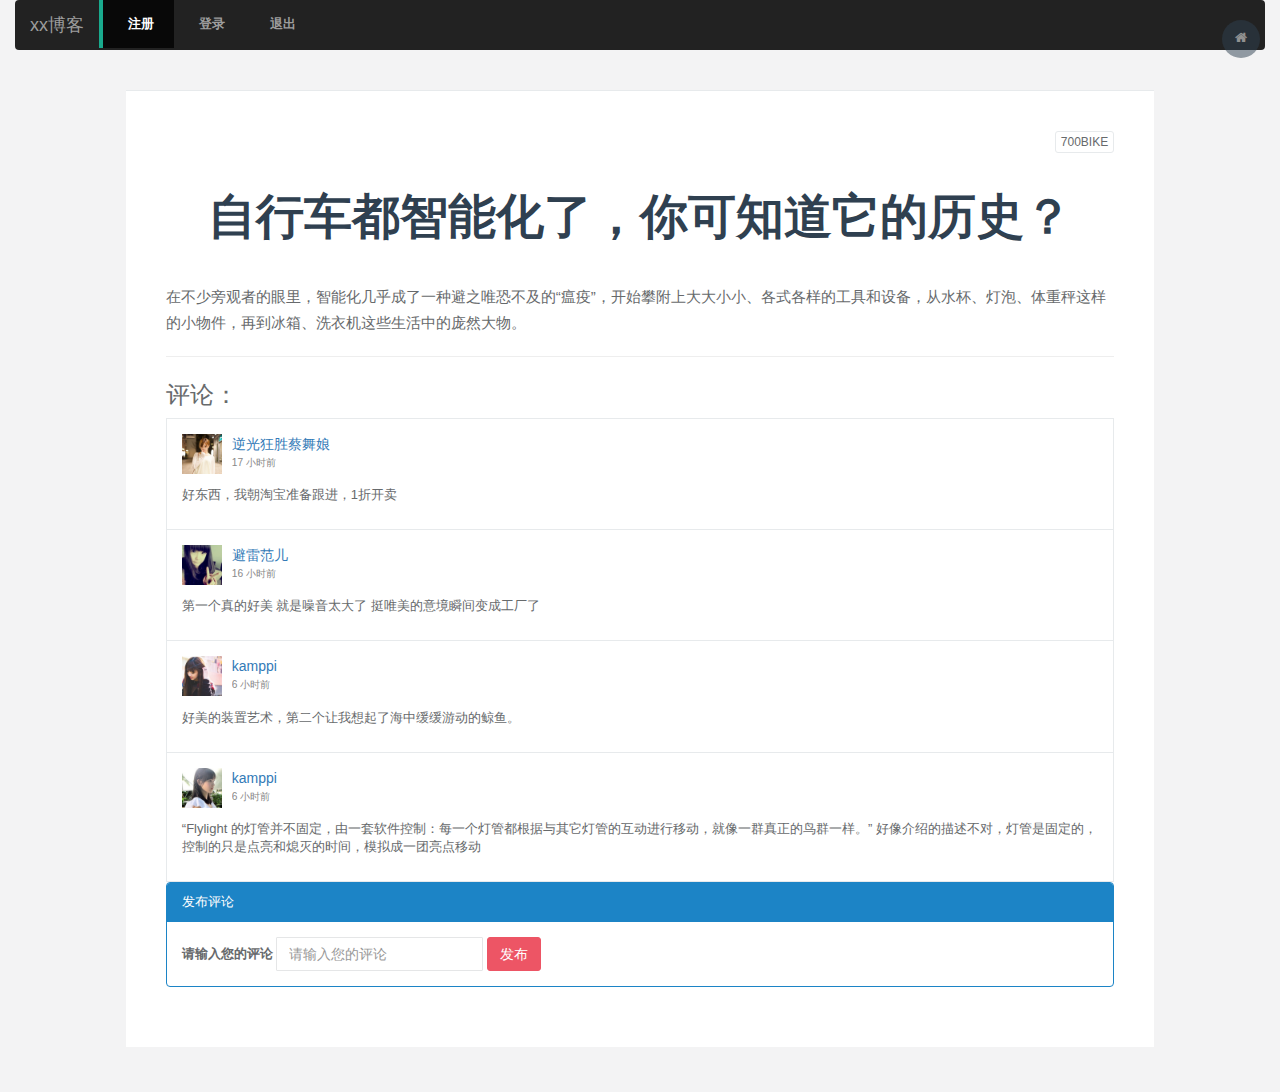
<file: detail.html>
<!DOCTYPE html>
<html>
  <head>
    <meta charset="utf-8" />
    <meta name="viewport" content="width=device-width, initial-scale=1.0" />

    <title>详情</title>

    <link rel="shortcut icon" href="favicon.ico" />
    <link href="css/bootstrap.min.css" rel="stylesheet" />
    <link href="css/font-awesome.min.css" rel="stylesheet" />

    <link href="css/animate.min.css" rel="stylesheet" />
    <link href="css/style.min.css" rel="stylesheet" />
  </head>

  <body class="gray-bg">
    <div class="container-fluid">
      <div class="row clearfix">
        <div class="col-md-12 column">
          <nav class="navbar navbar-inverse" role="navigation">
            <div class="navbar-header">
              <button
                type="button"
                class="navbar-toggle"
                data-toggle="collapse"
                data-target="#bs-example-navbar-collapse-1"
              >
                <span class="sr-only">Toggle navigation</span
                ><span class="icon-bar"></span><span class="icon-bar"></span
                ><span class="icon-bar"></span>
              </button>
              <a class="navbar-brand" href="#">xx博客</a>
            </div>

            <div
              class="collapse navbar-collapse"
              id="bs-example-navbar-collapse-1"
            >
              <ul class="nav navbar-nav">
                <li class="active">
                  <a href="../blog-user-admin/register.html">注册</a>
                </li>
                <li>
                  <a href="../blog-user-admin/login.html">登录</a>
                </li>
                <li>
                  <a href="#">退出</a>
                </li>
              </ul>
            </div>
          </nav>
        </div>
      </div>
    </div>
    <div class="wrapper wrapper-content animated fadeInRight article">
      <div class="row">
        <div class="col-lg-10 col-lg-offset-1">
          <div class="ibox">
            <div class="ibox-content">
              <div class="pull-right">
                <button class="btn btn-white btn-xs" type="button">
                  700BIKE
                </button>
              </div>
              <div class="text-center article-title">
                <h1>自行车都智能化了，你可知道它的历史？</h1>
              </div>
              <p>
                在不少旁观者的眼里，智能化几乎成了一种避之唯恐不及的“瘟疫”，开始攀附上大大小小、各式各样的工具和设备，从水杯、灯泡、体重秤这样的小物件，再到冰箱、洗衣机这些生活中的庞然大物。
              </p>

              <hr />

              <div class="row">
                <div class="col-lg-12">
                  <h2>评论：</h2>
                  <div class="social-feed-box">
                    <div class="social-avatar">
                      <a href="default.htm" class="pull-left">
                        <img alt="image" src="img/a1.jpg" />
                      </a>
                      <div class="media-body">
                        <a href="#"> 逆光狂胜蔡舞娘 </a>
                        <small class="text-muted">17 小时前</small>
                      </div>
                    </div>
                    <div class="social-body">
                      <p>好东西，我朝淘宝准备跟进，1折开卖</p>
                    </div>
                  </div>
                  <div class="social-feed-box">
                    <div class="social-avatar">
                      <a href="default.htm" class="pull-left">
                        <img alt="image" src="img/a2.jpg" />
                      </a>
                      <div class="media-body">
                        <a href="#"> 避雷范儿 </a>
                        <small class="text-muted"> 16 小时前</small>
                      </div>
                    </div>
                    <div class="social-body">
                      <p>
                        第一个真的好美 就是噪音太大了 挺唯美的意境瞬间变成工厂了
                      </p>
                    </div>
                  </div>
                  <div class="social-feed-box">
                    <div class="social-avatar">
                      <a href="default.htm" class="pull-left">
                        <img alt="image" src="img/a3.jpg" />
                      </a>
                      <div class="media-body">
                        <a href="#"> kamppi </a>
                        <small class="text-muted"> 6 小时前</small>
                      </div>
                    </div>
                    <div class="social-body">
                      <p>
                        好美的装置艺术，第二个让我想起了海中缓缓游动的鲸鱼。
                      </p>
                    </div>
                  </div>
                  <div class="social-feed-box">
                    <div class="social-avatar">
                      <a href="default.htm" class="pull-left">
                        <img alt="image" src="img/a5.jpg" />
                      </a>
                      <div class="media-body">
                        <a href="#"> kamppi </a>
                        <small class="text-muted">6 小时前</small>
                      </div>
                    </div>
                    <div class="social-body">
                      <p>
                        “Flylight
                        的灯管并不固定，由一套软件控制：每一个灯管都根据与其它灯管的互动进行移动，就像一群真正的鸟群一样。”
                        好像介绍的描述不对，灯管是固定的，控制的只是点亮和熄灭的时间，模拟成一团亮点移动
                      </p>
                    </div>
                  </div>
                </div>
              </div>

              <div class="row ">
                <div class="col-lg-12">
                  <div class="panel  panel-success">
                    <div class="panel-heading">发布评论</div>

                    <div class="panel-body">
                      <div class="form-inline">
                        <div class="form-group">
                          <label for="exampleInputName2">请输入您的评论</label>
                          <input type="text" class="form-control send-ipt" id="exampleInputName2" placeholder="请输入您的评论">
                        </div>
                    
                        <button type="submit" class="btn btn-danger send-btn">发布</button>
                      </div>
                    </div>
                  </div>
                
                </div>
            </div>
          </div>
        </div>
      </div>
    </div>
    <script src="js/jquery.min.js"></script>
    <script src="js/bootstrap.min.js"></script>
    <script src="js/content.min.js"></script>
    <script src="./js/plugins/layer/layer.min.js"></script>

    <script src="https://cdn.bootcdn.net/ajax/libs/axios/0.19.2/axios.min.js"></script>
    <script src="./request.js"></script>
    <script src="./detail.js"></script>
    <!-- <script src="./index.js"></script> -->
  </body>
</html>
</file>
<file: css/style.min.css>
h1,h2,h3,h4,h5,h6{font-weight:100}h1{font-size:30px}h2{font-size:24px}h3{font-size:16px}h4{font-size:14px}h5{font-size:12px}h6{font-size:10px}h3,h4,h5{margin-top:5px;font-weight:600}a:focus{outline:0}.nav>li>a{color:#a7b1c2;font-weight:600;padding:14px 20px 14px 25px}.nav li>a{display:block}.nav.navbar-right>li>a{color:#999c9e}.nav>li.active>a{color:#fff}.navbar-default .nav>li>a:focus,.navbar-default .nav>li>a:hover{background-color:#293846;color:#fff}.nav .open>a,.nav .open>a:focus,.nav .open>a:hover{background:#fff}.nav>li>a i{margin-right:6px}.navbar{border:0}.navbar-default{background-color:transparent;border-color:#2f4050;position:relative}.navbar-top-links li{display:inline-block}.navbar-top-links li:last-child{margin-right:30px}body.body-small .navbar-top-links li:last-child{margin-right:10px}.navbar-top-links li a{padding:20px 10px;min-height:50px}.dropdown-menu{border:medium none;display:none;float:left;font-size:12px;left:0;list-style:none outside none;padding:0;position:absolute;text-shadow:none;top:100%;z-index:1000;border-radius:0;box-shadow:0 0 3px rgba(86,96,117,.3)}.dropdown-menu>li>a{border-radius:3px;color:inherit;line-height:25px;margin:4px;text-align:left;font-weight:400}.dropdown-menu>li>a.font-bold{font-weight:600}.navbar-top-links .dropdown-menu li{display:block}.navbar-top-links .dropdown-menu li:last-child{margin-right:0}.navbar-top-links .dropdown-menu li a{padding:3px 20px;min-height:0}.navbar-top-links .dropdown-menu li a div{white-space:normal}.navbar-top-links .dropdown-alerts,.navbar-top-links .dropdown-messages,.navbar-top-links .dropdown-tasks{width:310px;min-width:0}.navbar-top-links .dropdown-messages{margin-left:5px}.navbar-top-links .dropdown-tasks{margin-left:-59px}.navbar-top-links .dropdown-alerts{margin-left:-123px}.navbar-top-links .dropdown-user{right:0;left:auto}.dropdown-alerts,.dropdown-messages{padding:10px}.dropdown-alerts li a,.dropdown-messages li a{font-size:12px}.dropdown-alerts li em,.dropdown-messages li em{font-size:10px}.nav.navbar-top-links .dropdown-alerts a{font-size:12px}.nav-header{padding:33px 25px;background:url(patterns/header-profile.png) no-repeat}.nav>li.active{border-left:4px solid #19aa8d;background:#293846}.nav.nav-second-level>li.active{border:none}.nav.nav-second-level.collapse[style]{height:auto!important}.nav-header a{color:#DFE4ED}.nav-header .text-muted{color:#8095a8}.minimalize-styl-2{padding:4px 12px;margin:14px 5px 5px 20px;font-size:14px;float:left}.navbar-form-custom{float:left;height:50px;padding:0;width:200px;display:inline-table}.navbar-form-custom .form-group{margin-bottom:0}.nav.navbar-top-links a{font-size:14px}.navbar-form-custom .form-control{background:none repeat scroll 0 0 rgba(0,0,0,0);border:medium none;font-size:14px;height:60px;margin:0;z-index:2000}.count-info .label{line-height:12px;padding:1px 5px;position:absolute;right:6px;top:12px}.arrow{float:right;margin-top:2px}.fa.arrow:before{content:"\f104"}.active>a>.fa.arrow:before{content:"\f107"}.nav-second-level li,.nav-third-level li{border-bottom:none!important}.nav-second-level li a{padding:7px 15px 7px 10px;padding-left:52px}.nav-third-level li a{padding-left:62px}.nav-second-level li:last-child{margin-bottom:10px}.mini-navbar .nav li:focus>.nav-second-level,body:not(.fixed-sidebar):not(.canvas-menu).mini-navbar .nav li:hover>.nav-second-level{display:block;border-radius:0 2px 2px 0;min-width:140px;height:auto}body.mini-navbar .navbar-default .nav>li>.nav-second-level li a{font-size:12px;border-radius:0 2px 2px 0}.fixed-nav .slimScrollDiv #side-menu{padding-bottom:60px;position:relative}.slimScrollDiv >*{overflow:hidden}.mini-navbar .nav-second-level li a{padding:10px 10px 10px 15px}.canvas-menu.mini-navbar .nav-second-level{background:#293846}.mini-navbar li.active .nav-second-level{left:65px}.navbar-default .special_link a{background:#1ab394;color:#fff}.navbar-default .special_link a:hover{background:#17987e!important;color:#fff}.navbar-default .special_link a span.label{background:#fff;color:#1ab394}.navbar-default .landing_link a{background:#1cc09f;color:#fff}.navbar-default .landing_link a:hover{background:#1ab394!important;color:#fff}.navbar-default .landing_link a span.label{background:#fff;color:#1cc09f}.logo-element{text-align:center;font-size:18px;font-weight:600;color:#fff;display:none;padding:18px 0}.pace-done #page-wrapper,.pace-done .footer,.pace-done .nav-header,.pace-done .navbar-static-side,.pace-done li.active{-webkit-transition:all .5s;transition:all .5s}.navbar-fixed-top{-webkit-transition-duration:.5s;transition-duration:.5s;z-index:2030}.navbar-fixed-top,.navbar-static-top{background:#f3f3f4}.fixed-nav #wrapper{padding-top:60px;box-sizing:border-box}.fixed-nav .minimalize-styl-2{margin:14px 5px 5px 15px}.body-small .navbar-fixed-top{margin-left:0}body.mini-navbar .navbar-static-side{width:70px}body.mini-navbar .nav-label,body.mini-navbar .navbar-default .nav li a span,body.mini-navbar .profile-element{display:none}body.canvas-menu .profile-element{display:block}body:not(.fixed-sidebar):not(.canvas-menu).mini-navbar .nav-second-level{display:none}body.mini-navbar .navbar-default .nav>li>a{font-size:16px}body.mini-navbar .logo-element{display:block}body.canvas-menu .logo-element{display:none}body.mini-navbar .nav-header{padding:0;background-color:#1ab394}body.canvas-menu .nav-header{padding:33px 25px}body.mini-navbar #page-wrapper{margin:0 0 0 70px}body.canvas-menu.mini-navbar #page-wrapper,body.canvas-menu.mini-navbar .footer{margin:0}body.canvas-menu .navbar-static-side,body.fixed-sidebar .navbar-static-side{position:fixed;width:220px;z-index:2001;height:100%}body.fixed-sidebar.mini-navbar .navbar-static-side{width:70px}body.body-small.fixed-sidebar.mini-navbar #page-wrapper,body.fixed-sidebar.mini-navbar #page-wrapper{margin:0 0 0 70px}body.body-small.fixed-sidebar.mini-navbar .navbar-static-side{width:70px}.fixed-sidebar.mini-navbar .nav li> .nav-second-level{display:none}.fixed-sidebar.mini-navbar .nav li.active{border-left-width:0}.canvas-menu.mini-navbar .nav li:hover>.nav-second-level,.fixed-sidebar.mini-navbar .nav li:hover>.nav-second-level{position:absolute;left:70px;top:0;background-color:#2f4050;padding:10px 10px 0;font-size:12px;display:block;min-width:140px;border-radius:2px}body.fixed-sidebar.mini-navbar .navbar-default .nav>li>.nav-second-level li a{font-size:12px;border-radius:3px}body.canvas-menu.mini-navbar .navbar-default .nav>li>.nav-second-level li a{font-size:13px;border-radius:3px}.canvas-menu.mini-navbar .nav-second-level li a,.fixed-sidebar.mini-navbar .nav-second-level li a{padding:10px 10px 10px 15px}.canvas-menu.mini-navbar .nav-second-level,.fixed-sidebar.mini-navbar .nav-second-level{position:relative;padding:0;font-size:13px}.canvas-menu.mini-navbar li.active .nav-second-level,.fixed-sidebar.mini-navbar li.active .nav-second-level{left:0}body.canvas-menu nav.navbar-static-side{z-index:2001;background:#2f4050;height:100%;position:fixed;display:none}body.canvas-menu.mini-navbar nav.navbar-static-side{display:block;width:70px}.top-navigation #page-wrapper{margin-left:0}.top-navigation .navbar-nav .dropdown-menu>.active>a{background:#fff;color:#1ab394;font-weight:700}.white-bg .navbar-fixed-top,.white-bg .navbar-static-top{background:#fff}.top-navigation .navbar{margin-bottom:0}.top-navigation .nav>li>a{padding:15px 20px;color:#676a6c}.top-navigation .nav>li a:focus,.top-navigation .nav>li a:hover{background:#fff;color:#1ab394}.top-navigation .nav>li.active{background:#fff;border:none}.top-navigation .nav>li.active>a{color:#1ab394}.top-navigation .navbar-right{padding-right:10px}.top-navigation .navbar-nav .dropdown-menu{box-shadow:none;border:1px solid #e7eaec}.top-navigation .dropdown-menu>li>a{margin:0;padding:7px 20px}.navbar .dropdown-menu{margin-top:0}.top-navigation .navbar-brand{background:#1ab394;color:#fff;padding:15px 25px}.top-navigation .navbar-top-links li:last-child{margin-right:0}.body-small.fixed-sidebar.mini-navbar .top-navigation #page-wrapper,.canvas-menu #page-wrapper,.mini-navbar .top-navigation #page-wrapper,.top-navigation.body-small.fixed-sidebar.mini-navbar #page-wrapper,.top-navigation.mini-navbar #page-wrapper{margin:0}.fixed-nav #wrapper.top-navigation,.top-navigation.fixed-nav #wrapper{margin-top:50px}.top-navigation .footer.fixed{margin-left:0!important}.top-navigation .wrapper.wrapper-content{padding:40px}.body-small .top-navigation .wrapper.wrapper-content,.top-navigation.body-small .wrapper.wrapper-content{padding:40px 0}.navbar-toggle{color:#fff;padding:6px 12px;font-size:14px}.top-navigation .navbar-nav .open .dropdown-menu .dropdown-header,.top-navigation .navbar-nav .open .dropdown-menu>li>a{padding:10px 15px 10px 20px}@media (max-width:768px){.top-navigation .navbar-header{display:block;float:none}}.menu-visible-lg,.menu-visible-md{display:none!important}@media (min-width:1200px){.menu-visible-lg{display:block!important}}@media (min-width:992px){.menu-visible-md{display:block!important}}@media (max-width:767px){.menu-visible-lg,.menu-visible-md{display:block!important}}.btn{border-radius:3px}.float-e-margins .btn{margin-bottom:5px}.btn-w-m{min-width:120px}.btn-primary.btn-outline{color:#1ab394}.btn-success.btn-outline{color:#1c84c6}.btn-info.btn-outline{color:#23c6c8}.btn-warning.btn-outline{color:#f8ac59}.btn-danger.btn-outline{color:#ed5565}.btn-danger.btn-outline:hover,.btn-info.btn-outline:hover,.btn-primary.btn-outline:hover,.btn-success.btn-outline:hover,.btn-warning.btn-outline:hover{color:#fff}.btn-primary{background-color:#1ab394;border-color:#1ab394;color:#FFF}.btn-primary.active,.btn-primary:active,.btn-primary:focus,.btn-primary:hover,.open .dropdown-toggle.btn-primary{background-color:#18a689;border-color:#18a689;color:#FFF}.btn-primary.active,.btn-primary:active,.open .dropdown-toggle.btn-primary{background-image:none}.btn-primary.active[disabled],.btn-primary.disabled,.btn-primary.disabled.active,.btn-primary.disabled:active,.btn-primary.disabled:focus,.btn-primary.disabled:hover,.btn-primary[disabled],.btn-primary[disabled]:active,.btn-primary[disabled]:focus,.btn-primary[disabled]:hover,fieldset[disabled] .btn-primary,fieldset[disabled] .btn-primary.active,fieldset[disabled] .btn-primary:active,fieldset[disabled] .btn-primary:focus,fieldset[disabled] .btn-primary:hover{background-color:#1dc5a3;border-color:#1dc5a3}.btn-success{background-color:#1c84c6;border-color:#1c84c6;color:#FFF}.btn-success.active,.btn-success:active,.btn-success:focus,.btn-success:hover,.open .dropdown-toggle.btn-success{background-color:#1a7bb9;border-color:#1a7bb9;color:#FFF}.btn-success.active,.btn-success:active,.open .dropdown-toggle.btn-success{background-image:none}.btn-success.active[disabled],.btn-success.disabled,.btn-success.disabled.active,.btn-success.disabled:active,.btn-success.disabled:focus,.btn-success.disabled:hover,.btn-success[disabled],.btn-success[disabled]:active,.btn-success[disabled]:focus,.btn-success[disabled]:hover,fieldset[disabled] .btn-success,fieldset[disabled] .btn-success.active,fieldset[disabled] .btn-success:active,fieldset[disabled] .btn-success:focus,fieldset[disabled] .btn-success:hover{background-color:#1f90d8;border-color:#1f90d8}.btn-info{background-color:#23c6c8;border-color:#23c6c8;color:#FFF}.btn-info.active,.btn-info:active,.btn-info:focus,.btn-info:hover,.open .dropdown-toggle.btn-info{background-color:#21b9bb;border-color:#21b9bb;color:#FFF}.btn-info.active,.btn-info:active,.open .dropdown-toggle.btn-info{background-image:none}.btn-info.active[disabled],.btn-info.disabled,.btn-info.disabled.active,.btn-info.disabled:active,.btn-info.disabled:focus,.btn-info.disabled:hover,.btn-info[disabled],.btn-info[disabled]:active,.btn-info[disabled]:focus,.btn-info[disabled]:hover,fieldset[disabled] .btn-info,fieldset[disabled] .btn-info.active,fieldset[disabled] .btn-info:active,fieldset[disabled] .btn-info:focus,fieldset[disabled] .btn-info:hover{background-color:#26d7d9;border-color:#26d7d9}.btn-default{background-color:#c2c2c2;border-color:#c2c2c2;color:#FFF}.btn-default.active,.btn-default:active,.btn-default:focus,.btn-default:hover,.open .dropdown-toggle.btn-default{background-color:#bababa;border-color:#bababa;color:#FFF}.btn-default.active,.btn-default:active,.open .dropdown-toggle.btn-default{background-image:none}.btn-default.active[disabled],.btn-default.disabled,.btn-default.disabled.active,.btn-default.disabled:active,.btn-default.disabled:focus,.btn-default.disabled:hover,.btn-default[disabled],.btn-default[disabled]:active,.btn-default[disabled]:focus,.btn-default[disabled]:hover,fieldset[disabled] .btn-default,fieldset[disabled] .btn-default.active,fieldset[disabled] .btn-default:active,fieldset[disabled] .btn-default:focus,fieldset[disabled] .btn-default:hover{background-color:#ccc;border-color:#ccc}.btn-warning{background-color:#f8ac59;border-color:#f8ac59;color:#FFF}.btn-warning.active,.btn-warning:active,.btn-warning:focus,.btn-warning:hover,.open .dropdown-toggle.btn-warning{background-color:#f7a54a;border-color:#f7a54a;color:#FFF}.btn-warning.active,.btn-warning:active,.open .dropdown-toggle.btn-warning{background-image:none}.btn-warning.active[disabled],.btn-warning.disabled,.btn-warning.disabled.active,.btn-warning.disabled:active,.btn-warning.disabled:focus,.btn-warning.disabled:hover,.btn-warning[disabled],.btn-warning[disabled]:active,.btn-warning[disabled]:focus,.btn-warning[disabled]:hover,fieldset[disabled] .btn-warning,fieldset[disabled] .btn-warning.active,fieldset[disabled] .btn-warning:active,fieldset[disabled] .btn-warning:focus,fieldset[disabled] .btn-warning:hover{background-color:#f9b66d;border-color:#f9b66d}.btn-danger{background-color:#ed5565;border-color:#ed5565;color:#FFF}.btn-danger.active,.btn-danger:active,.btn-danger:focus,.btn-danger:hover,.open .dropdown-toggle.btn-danger{background-color:#ec4758;border-color:#ec4758;color:#FFF}.btn-danger.active,.btn-danger:active,.open .dropdown-toggle.btn-danger{background-image:none}.btn-danger.active[disabled],.btn-danger.disabled,.btn-danger.disabled.active,.btn-danger.disabled:active,.btn-danger.disabled:focus,.btn-danger.disabled:hover,.btn-danger[disabled],.btn-danger[disabled]:active,.btn-danger[disabled]:focus,.btn-danger[disabled]:hover,fieldset[disabled] .btn-danger,fieldset[disabled] .btn-danger.active,fieldset[disabled] .btn-danger:active,fieldset[disabled] .btn-danger:focus,fieldset[disabled] .btn-danger:hover{background-color:#ef6776;border-color:#ef6776}.btn-link{color:inherit}.btn-link.active,.btn-link:active,.btn-link:focus,.btn-link:hover,.open .dropdown-toggle.btn-link{color:#1ab394;text-decoration:none}.btn-link.active,.btn-link:active,.open .dropdown-toggle.btn-link{background-image:none}.btn-link.active[disabled],.btn-link.disabled,.btn-link.disabled.active,.btn-link.disabled:active,.btn-link.disabled:focus,.btn-link.disabled:hover,.btn-link[disabled],.btn-link[disabled]:active,.btn-link[disabled]:focus,.btn-link[disabled]:hover,fieldset[disabled] .btn-link,fieldset[disabled] .btn-link.active,fieldset[disabled] .btn-link:active,fieldset[disabled] .btn-link:focus,fieldset[disabled] .btn-link:hover{color:#cacaca}.btn-white{color:inherit;background:#fff;border:1px solid #e7eaec}.btn-white.active,.btn-white:active,.btn-white:focus,.btn-white:hover,.open .dropdown-toggle.btn-white{color:inherit;border:1px solid #d2d2d2}.btn-white.active,.btn-white:active{box-shadow:0 2px 5px rgba(0,0,0,.15)inset}.btn-white.active,.btn-white:active,.open .dropdown-toggle.btn-white{background-image:none}.btn-white.active[disabled],.btn-white.disabled,.btn-white.disabled.active,.btn-white.disabled:active,.btn-white.disabled:focus,.btn-white.disabled:hover,.btn-white[disabled],.btn-white[disabled]:active,.btn-white[disabled]:focus,.btn-white[disabled]:hover,fieldset[disabled] .btn-white,fieldset[disabled] .btn-white.active,fieldset[disabled] .btn-white:active,fieldset[disabled] .btn-white:focus,fieldset[disabled] .btn-white:hover{color:#cacaca}.form-control,.form-control:focus,.has-error .form-control:focus,.has-success .form-control:focus,.has-warning .form-control:focus,.navbar-collapse,.navbar-form,.navbar-form-custom .form-control:focus,.navbar-form-custom .form-control:hover,.open .btn.dropdown-toggle,.panel,.popover,.progress,.progress-bar{box-shadow:none}.btn-outline{color:inherit;background-color:transparent;-webkit-transition:all .5s;transition:all .5s}.btn-rounded{border-radius:50px}.btn-large-dim{width:90px;height:90px;font-size:42px}button.dim{display:inline-block;color:#fff;text-decoration:none;text-transform:uppercase;text-align:center;padding-top:6px;margin-right:10px;position:relative;cursor:pointer;border-radius:5px;font-weight:600;margin-bottom:20px!important}button.dim:active{top:3px}button.btn-primary.dim{box-shadow:inset 0 0 0 #16987e,0 5px 0 0 #16987e,0 10px 5px #999}button.btn-primary.dim:active{box-shadow:inset 0 0 0 #16987e,0 2px 0 0 #16987e,0 5px 3px #999}button.btn-default.dim{box-shadow:inset 0 0 0 #b3b3b3,0 5px 0 0 #b3b3b3,0 10px 5px #999}button.btn-default.dim:active{box-shadow:inset 0 0 0 #b3b3b3,0 2px 0 0 #b3b3b3,0 5px 3px #999}button.btn-warning.dim{box-shadow:inset 0 0 0 #f79d3c,0 5px 0 0 #f79d3c,0 10px 5px #999}button.btn-warning.dim:active{box-shadow:inset 0 0 0 #f79d3c,0 2px 0 0 #f79d3c,0 5px 3px #999}button.btn-info.dim{box-shadow:inset 0 0 0 #1eacae,0 5px 0 0 #1eacae,0 10px 5px #999}button.btn-info.dim:active{box-shadow:inset 0 0 0 #1eacae,0 2px 0 0 #1eacae,0 5px 3px #999}button.btn-success.dim{box-shadow:inset 0 0 0 #1872ab,0 5px 0 0 #1872ab,0 10px 5px #999}button.btn-success.dim:active{box-shadow:inset 0 0 0 #1872ab,0 2px 0 0 #1872ab,0 5px 3px #999}button.btn-danger.dim{box-shadow:inset 0 0 0 #ea394c,0 5px 0 0 #ea394c,0 10px 5px #999}button.btn-danger.dim:active{box-shadow:inset 0 0 0 #ea394c,0 2px 0 0 #ea394c,0 5px 3px #999}button.dim:before{font-size:50px;line-height:1em;font-weight:400;color:#fff;display:block;padding-top:10px}button.dim:active:before{top:7px;font-size:50px}.label{background-color:#d1dade;color:#5e5e5e;font-size:10px;font-weight:600;padding:3px 8px;text-shadow:none}.badge{background-color:#d1dade;color:#5e5e5e;font-size:11px;font-weight:600;padding-bottom:4px;padding-left:6px;padding-right:6px;text-shadow:none}.badge-primary,.label-primary{background-color:#1ab394;color:#FFF}.badge-success,.label-success{background-color:#1c84c6;color:#FFF}.badge-warning,.label-warning{background-color:#f8ac59;color:#FFF}.badge-warning-light,.label-warning-light{background-color:#f8ac59;color:#fff}.badge-danger,.label-danger{background-color:#ed5565;color:#FFF}.badge-info,.label-info{background-color:#23c6c8;color:#FFF}.badge-inverse,.label-inverse{background-color:#262626;color:#FFF}.badge-white,.label-white{background-color:#FFF;color:#5E5E5E}.badge-disable,.label-white{background-color:#2A2E36;color:#8B91A0}.chosen-container-single .chosen-single{background:#fff;box-shadow:none;-moz-box-sizing:border-box;background-color:#FFF;border:1px solid #CBD5DD;border-radius:2px;cursor:text;height:auto!important;margin:0;min-height:30px;overflow:hidden;padding:4px 12px;position:relative;width:100%}.chosen-container-multi .chosen-choices li.search-choice{background:#f1f1f1;border:1px solid #ededed;border-radius:2px;box-shadow:none;color:#333;cursor:default;line-height:13px;margin:3px 0 3px 5px;padding:3px 20px 3px 5px;position:relative}.pagination>.active>a,.pagination>.active>a:focus,.pagination>.active>a:hover,.pagination>.active>span,.pagination>.active>span:focus,.pagination>.active>span:hover{background-color:#f4f4f4;border-color:#DDD;color:inherit;cursor:default;z-index:2}.pagination>li>a,.pagination>li>span{background-color:#FFF;border:1px solid #DDD;color:inherit;float:left;line-height:1.42857;margin-left:-1px;padding:4px 10px;position:relative;text-decoration:none}.tooltip-inner{background-color:#2F4050}.tooltip.top .tooltip-arrow{border-top-color:#2F4050}.tooltip.right .tooltip-arrow{border-right-color:#2F4050}.tooltip.bottom .tooltip-arrow{border-bottom-color:#2F4050}.tooltip.left .tooltip-arrow{border-left-color:#2F4050}.easypiechart{position:relative;text-align:center}.easypiechart .h2{margin-left:10px;margin-top:10px;display:inline-block}.easypiechart canvas{top:0;left:0}.easypiechart .easypie-text{line-height:1;position:absolute;top:33px;width:100%;z-index:1}.easypiechart img{margin-top:-4px}.jqstooltip{box-sizing:content-box}.fc-state-default{background-color:#fff;background-image:none;background-repeat:repeat-x;box-shadow:none;color:#333;text-shadow:none;border:1px solid}.fc-button{color:inherit;border:1px solid #e7eaec;cursor:pointer;display:inline-block;height:1.9em;line-height:1.9em;overflow:hidden;padding:0 .6em;position:relative;white-space:nowrap}.fc-state-active{background-color:#1ab394;border-color:#1ab394;color:#fff}.fc-header-title h2{font-size:16px;font-weight:600;color:inherit}.fc-content .fc-widget-content,.fc-content .fc-widget-header{border-color:#e7eaec;font-weight:400}.fc-border-separate tbody{background-color:#F8F8F8}.fc-state-highlight{background:none repeat scroll 0 0 #FCF8E3}.external-event{padding:5px 10px;border-radius:2px;cursor:pointer;margin-bottom:5px}.fc-ltr .fc-event-hori.fc-event-end,.fc-rtl .fc-event-hori.fc-event-start{border-radius:2px}.fc-agenda .fc-event-time,.fc-event,.fc-event a{padding:4px 6px;background-color:#1ab394;border-color:#1ab394}.fc-event-time,.fc-event-title{color:#717171;padding:0 1px}.ui-calendar .fc-event-time,.ui-calendar .fc-event-title{color:#fff}.chat-activity-list .chat-element{border-bottom:1px solid #e7eaec}.chat-element:first-child{margin-top:0}.chat-element{padding-bottom:15px}.chat-element,.chat-element .media{margin-top:15px}.chat-element,.media-body{overflow:hidden}.media-body{display:block;width:auto}.chat-element>.pull-left{margin-right:10px}.chat-element img.img-circle,.dropdown-messages-box img.img-circle{width:38px;height:38px}.chat-element .well{border:1px solid #e7eaec;box-shadow:none;margin-top:10px;margin-bottom:5px;padding:10px 20px;font-size:11px;line-height:16px}.chat-element .actions{margin-top:10px}.chat-element .photos{margin:10px 0}.right.chat-element>.pull-right{margin-left:10px}.chat-photo{max-height:180px;border-radius:4px;overflow:hidden;margin-right:10px;margin-bottom:10px}.chat{margin:0;padding:0;list-style:none}.chat li{margin-bottom:10px;padding-bottom:5px;border-bottom:1px dotted #B3A9A9}.chat li.left .chat-body{margin-left:60px}.chat li.right .chat-body{margin-right:60px}.chat li .chat-body p{margin:0;color:#777}.chat .glyphicon,.panel .slidedown .glyphicon{margin-right:5px}.chat-panel .panel-body{height:350px;overflow-y:scroll}a.list-group-item.active,a.list-group-item.active:focus,a.list-group-item.active:hover{background-color:#1ab394;border-color:#1ab394;color:#FFF;z-index:2}.list-group-item-heading{margin-top:10px}.list-group-item-text{margin:0 0 10px;color:inherit;font-size:12px;line-height:inherit}.no-padding .list-group-item{border-left:none;border-right:none;border-bottom:none}.no-padding .list-group-item:first-child{border-left:none;border-right:none;border-bottom:none;border-top:none}.no-padding .list-group{margin-bottom:0}.list-group-item{background-color:inherit;border:1px solid #e7eaec;display:block;margin-bottom:-1px;padding:10px 15px;position:relative}.elements-list .list-group-item{border-left:none;border-right:none;padding:15px 25px}.elements-list .list-group-item:first-child{border-left:none;border-right:none;border-top:none!important}.elements-list .list-group{margin-bottom:0}.elements-list a{color:inherit}.elements-list .list-group-item.active,.elements-list .list-group-item:hover{background:#f3f3f4;color:inherit;border-color:#e7eaec;border-radius:0}.elements-list li.active{-webkit-transition:none;transition:none}.element-detail-box{padding:25px}.flot-chart{display:block;height:200px}.widget .flot-chart.dashboard-chart{display:block;height:120px;margin-top:40px}.flot-chart.dashboard-chart{display:block;height:180px;margin-top:40px}.flot-chart-content{width:100%;height:100%}.flot-chart-pie-content{width:200px;height:200px;margin:auto}.jqstooltip{position:absolute;display:block;left:0;top:0;visibility:hidden;background:#2b303a;background-color:rgba(43,48,58,.8);color:#fff;text-align:left;white-space:nowrap;z-index:10000;padding:5px;min-height:22px;border-radius:3px}.jqsfield{color:#fff;text-align:left}.h-200{min-height:200px}.legendLabel{padding-left:5px}.stat-list li:first-child{margin-top:0}.stat-list{list-style:none;padding:0;margin:0}.stat-percent{float:right}.stat-list li{margin-top:15px;position:relative}table.dataTable thead .sorting,table.dataTable thead .sorting_asc:after,table.dataTable thead .sorting_asc_disabled,table.dataTable thead .sorting_desc,table.dataTable thead .sorting_desc_disabled{background:0 0}table.dataTable thead .sorting_asc:after{float:right;font-family:fontawesome}table.dataTable thead .sorting_desc:after{content:"\f0dd";float:right;font-family:fontawesome}table.dataTable thead .sorting:after{content:"\f0dc";float:right;font-family:fontawesome;color:rgba(50,50,50,.5)}.dataTables_wrapper{padding-bottom:30px}.img-circle{border-radius:50%}.btn-circle{width:30px;height:30px;padding:6px 0;border-radius:15px;text-align:center;font-size:12px;line-height:1.428571429}.btn-circle.btn-lg{width:50px;height:50px;padding:10px 16px;border-radius:25px;font-size:18px;line-height:1.33}.btn-circle.btn-xl{width:70px;height:70px;padding:10px 16px;border-radius:35px;font-size:24px;line-height:1.33}.show-grid [class^=col-]{padding-top:10px;padding-bottom:10px;border:1px solid #ddd;background-color:#eee!important}.show-grid{margin:15px 0}.css-animation-box h1{font-size:44px}.animation-efect-links a{padding:4px 6px;font-size:12px}#animation_box{background-color:#f9f8f8;border-radius:16px;width:80%;margin:0 auto;padding-top:80px}.animation-text-box{position:absolute;margin-top:40px;left:50%;margin-left:-100px;width:200px}.animation-text-info{position:absolute;margin-top:-60px;left:50%;margin-left:-100px;width:200px;font-size:10px}.animation-text-box h2{font-size:54px;font-weight:600;margin-bottom:5px}.animation-text-box p{font-size:12px;text-transform:uppercase}.pace{-webkit-pointer-events:none;pointer-events:none;-webkit-user-select:none;-moz-user-select:none;-ms-user-select:none;user-select:none}.pace .pace-progress{background:#1ab394;position:fixed;z-index:2000;top:0;width:100%;height:2px}.pace-inactive{display:none}.widget{border-radius:5px;padding:15px 20px;margin-bottom:10px;margin-top:10px}.widget.style1 h2{font-size:30px}.widget h2,.widget h3{margin-top:5px;margin-bottom:0}.widget-text-box{padding:20px;border:1px solid #e7eaec;background:#fff}.widget-head-color-box{border-radius:5px 5px 0 0;margin-top:10px}.widget .flot-chart{height:100px}.vertical-align div{display:inline-block;vertical-align:middle}.vertical-align h2,.vertical-align h3{margin:0}.todo-list{list-style:none outside none;margin:0;padding:0;font-size:14px}.todo-list.small-list{font-size:12px}.todo-list.small-list>li{background:#f3f3f4;border-left:none;border-right:none;border-radius:4px;color:inherit;margin-bottom:2px;padding:6px 6px 6px 12px}.todo-list.small-list .btn-group-xs>.btn,.todo-list.small-list .btn-xs{border-radius:5px;font-size:10px;line-height:1.5;padding:1px 2px 1px 5px}.todo-list>li{background:#f3f3f4;border-left:6px solid #e7eaec;border-right:6px solid #e7eaec;border-radius:4px;color:inherit;margin-bottom:2px;padding:10px}.todo-list .handle{cursor:move;display:inline-block;font-size:16px;margin:0 5px}.todo-list>li .label{font-size:9px;margin-left:10px}.check-link{font-size:16px}.todo-completed{text-decoration:line-through}.geo-statistic h1{font-size:36px;margin-bottom:0}.glyphicon.fa{font-family:FontAwesome}.inline{display:inline-block!important}.input-s-sm{width:120px}.input-s{width:200px}.input-s-lg{width:250px}.i-checks{padding-left:0}.form-control,.single-line{background-color:#FFF;background-image:none;border:1px solid #e5e6e7;border-radius:1px;color:inherit;display:block;padding:6px 12px;-webkit-transition:border-color .15s ease-in-out 0s,box-shadow .15s ease-in-out 0s;transition:border-color .15s ease-in-out 0s,box-shadow .15s ease-in-out 0s;width:100%;font-size:14px}.form-control:focus,.single-line:focus{border-color:#1ab394!important}.has-success .form-control{border-color:#1ab394}.has-warning .form-control{border-color:#f8ac59}.has-error .form-control{border-color:#ed5565}.has-success .control-label{color:#1ab394}.has-warning .control-label{color:#f8ac59}.has-error .control-label{color:#ed5565}.input-group-addon{background-color:#fff;border:1px solid #E5E6E7;border-radius:1px;color:inherit;font-size:14px;font-weight:400;line-height:1;padding:6px 12px;text-align:center}.spinner-buttons.input-group-btn .btn-xs{line-height:1.13}.spinner-buttons.input-group-btn{width:20%}.noUi-connect{background:none repeat scroll 0 0 #1ab394;box-shadow:none}.slider_red .noUi-connect{background:none repeat scroll 0 0 #ed5565;box-shadow:none}.ui-sortable .ibox-title{cursor:move}.ui-sortable-placeholder{border:1px dashed #cecece!important;visibility:visible!important;background:#e7eaec}.ibox.ui-sortable-placeholder{margin:0 0 23px!important}.tabs-container .panel-body{background:#fff;border:1px solid #e7eaec;border-radius:2px;padding:20px;position:relative}.tabs-container .nav-tabs>li.active>a,.tabs-container .nav-tabs>li.active>a:focus,.tabs-container .nav-tabs>li.active>a:hover{background-color:#fff}.tabs-container .nav-tabs>li{float:left;margin-bottom:-1px}.tabs-container .nav-tabs>li.active>a,.tabs-container .nav-tabs>li.active>a:focus,.tabs-container .nav-tabs>li.active>a:hover{border:1px solid #e7eaec;border-bottom-color:transparent}.tabs-container .nav-tabs{border-bottom:1px solid #e7eaec}.tabs-container .tab-pane .panel-body{border-top:none}.tabs-container .tabs-left .tab-pane .panel-body,.tabs-container .tabs-right .tab-pane .panel-body{border-top:1px solid #e7eaec}.tabs-container .nav-tabs>li a:hover{background:0 0;border-color:transparent}.tabs-container .tabs-below>.nav-tabs,.tabs-container .tabs-left>.nav-tabs,.tabs-container .tabs-right>.nav-tabs{border-bottom:0}.tabs-container .tabs-left .panel-body{position:static}.tabs-container .tabs-left>.nav-tabs,.tabs-container .tabs-right>.nav-tabs{width:20%}.tabs-container .tabs-left .panel-body{width:80%;margin-left:20%}.tabs-container .tabs-right .panel-body{width:80%;margin-right:20%}.tabs-container .pill-content>.pill-pane,.tabs-container .tab-content>.tab-pane{display:none}.tabs-container .pill-content>.active,.tabs-container .tab-content>.active{display:block}.tabs-container .tabs-below>.nav-tabs{border-top:1px solid #e7eaec}.tabs-container .tabs-below>.nav-tabs>li{margin-top:-1px;margin-bottom:0}.tabs-container .tabs-below>.nav-tabs>li>a{border-radius:0 0 4px 4px}.tabs-container .tabs-below>.nav-tabs>li>a:focus,.tabs-container .tabs-below>.nav-tabs>li>a:hover{border-top-color:#e7eaec;border-bottom-color:transparent}.tabs-container .tabs-left>.nav-tabs>li,.tabs-container .tabs-right>.nav-tabs>li{float:none}.tabs-container .tabs-left>.nav-tabs>li>a,.tabs-container .tabs-right>.nav-tabs>li>a{min-width:74px;margin-right:0;margin-bottom:3px}.tabs-container .tabs-left>.nav-tabs{float:left;margin-right:19px}.tabs-container .tabs-left>.nav-tabs>li>a{margin-right:-1px;border-radius:4px 0 0 4px}.tabs-container .tabs-left>.nav-tabs .active>a,.tabs-container .tabs-left>.nav-tabs .active>a:focus,.tabs-container .tabs-left>.nav-tabs .active>a:hover{border-color:#e7eaec transparent #e7eaec #e7eaec;*border-right-color:#fff}.tabs-container .tabs-right>.nav-tabs{float:right;margin-left:19px}.tabs-container .tabs-right>.nav-tabs>li>a{margin-left:-1px;border-radius:0 4px 4px 0}.tabs-container .tabs-right>.nav-tabs .active>a,.tabs-container .tabs-right>.nav-tabs .active>a:focus,.tabs-container .tabs-right>.nav-tabs .active>a:hover{border-color:#e7eaec #e7eaec #e7eaec transparent;*border-left-color:#fff;z-index:1}.onoffswitch{position:relative;width:54px;-webkit-user-select:none;-moz-user-select:none;-ms-user-select:none}.onoffswitch-checkbox{display:none}.onoffswitch-label{display:block;overflow:hidden;cursor:pointer;border:2px solid #1AB394;border-radius:3px}.onoffswitch-inner{display:block;width:200%;margin-left:-100%;-webkit-transition:margin .3s ease-in 0s;transition:margin .3s ease-in 0s}.onoffswitch-inner:after,.onoffswitch-inner:before{display:block;float:left;width:50%;height:16px;padding:0;line-height:16px;font-size:10px;font-family:Trebuchet,Arial,sans-serif;font-weight:700;box-sizing:border-box}.onoffswitch-inner:before{content:"ON";padding-left:7px;background-color:#1AB394;color:#FFF}.onoffswitch-inner:after{content:"OFF";padding-right:7px;background-color:#FFF;color:#919191;text-align:right}.onoffswitch-switch{display:block;width:18px;margin:0;background:#FFF;border:2px solid #1AB394;border-radius:3px;position:absolute;top:0;bottom:0;right:36px;-webkit-transition:all .3s ease-in 0s;transition:all .3s ease-in 0s}.onoffswitch-checkbox:checked+.onoffswitch-label .onoffswitch-inner{margin-left:0}.onoffswitch-checkbox:checked+.onoffswitch-label .onoffswitch-switch{right:0}.dd{position:relative;display:block;margin:0;padding:0;list-style:none;font-size:13px;line-height:20px}.dd-list{display:block;position:relative;margin:0;padding:0;list-style:none}.dd-list .dd-list{padding-left:30px}.dd-collapsed .dd-list{display:none}.dd-empty,.dd-item,.dd-placeholder{display:block;position:relative;margin:0;padding:0;min-height:20px;font-size:13px;line-height:20px}.dd-handle{display:block;margin:5px 0;padding:5px 10px;color:#333;text-decoration:none;border:1px solid #e7eaec;background:#f5f5f5;border-radius:3px;box-sizing:border-box;-moz-box-sizing:border-box}.dd-handle span{font-weight:700}.dd-handle:hover{background:#f0f0f0;cursor:pointer;font-weight:700}.dd-item>button{display:block;position:relative;cursor:pointer;float:left;width:25px;height:20px;margin:5px 0;padding:0;text-indent:100%;white-space:nowrap;overflow:hidden;border:0;background:0 0;font-size:12px;line-height:1;text-align:center;font-weight:700}.dd-item>button:before{content:'+';display:block;position:absolute;width:100%;text-align:center;text-indent:0}.dd-item>button[data-action=collapse]:before{content:'-'}#nestable2 .dd-item>button{font-family:FontAwesome;height:34px;width:33px;color:#c1c1c1}#nestable2 .dd-item>button:before{content:"\f067"}#nestable2 .dd-item>button[data-action=collapse]:before{content:"\f068"}.dd-empty,.dd-placeholder{margin:5px 0;padding:0;min-height:30px;background:#f2fbff;border:1px dashed #b6bcbf;box-sizing:border-box;-moz-box-sizing:border-box}.dd-empty{border:1px dashed #bbb;min-height:100px;background-color:#e5e5e5;background-image:-webkit-linear-gradient(45deg,#fff 25%,transparent 25%,transparent 75%,#fff 75%,#fff),-webkit-linear-gradient(45deg,#fff 25%,transparent 25%,transparent 75%,#fff 75%,#fff);background-image:linear-gradient(45deg,#fff 25%,transparent 25%,transparent 75%,#fff 75%,#fff),linear-gradient(45deg,#fff 25%,transparent 25%,transparent 75%,#fff 75%,#fff);background-size:60px 60px;background-position:0 0,30px 30px}.dd-dragel{position:absolute;z-index:9999;pointer-events:none}.dd-dragel>.dd-item .dd-handle{margin-top:0}.dd-dragel .dd-handle{box-shadow:2px 4px 6px 0 rgba(0,0,0,.1)}.nestable-lists{display:block;clear:both;padding:30px 0;width:100%;border:0;border-top:2px solid #ddd;border-bottom:2px solid #ddd}#nestable-menu{padding:0;margin:10px 0 20px}#nestable-output,#nestable2-output{width:100%;line-height:1.333333em;font-family:lucida grande,lucida sans unicode,helvetica,arial,sans-serif}#nestable2 .dd-handle{color:inherit;border:1px dashed #e7eaec;background:#f3f3f4;padding:10px}#nestable2 span.label{margin-right:10px}#nestable-output,#nestable2-output{font-size:12px;padding:25px;box-sizing:border-box;-moz-box-sizing:border-box}.CodeMirror{border:1px solid #eee;height:auto}.CodeMirror-scroll{overflow-y:hidden;overflow-x:auto}.google-map{height:300px}label.error{color:#cc5965;display:inline-block;margin-left:5px}.form-control.error{border:1px dotted #cc5965}.gridStyle{border:1px solid #d4d4d4;width:100%;height:400px}.gridStyle2{border:1px solid #d4d4d4;width:500px;height:300px}.ngH eaderCell{border-right:none;border-bottom:1px solid #e7eaec}.ngCell{border-right:none}.ngTopPanel{background:#F5F5F6}.ngRow.even{background:#f9f9f9}.ngRow.selected{background:#EBF2F1}.ngRow{border-bottom:1px solid #e7eaec}.ngCell{background-color:transparent}.ngHeaderCell{border-right:none}#toast-container>.toast{background-image:none!important}#toast-container>.toast:before{position:fixed;font-family:FontAwesome;font-size:24px;line-height:24px;float:left;color:#FFF;padding-right:.5em;margin:auto .5em auto -1.5em}#toast-container>div{box-shadow:0 0 3px #999;opacity:.9;-ms-filter:alpha(opacity=90);filter:alpha(opacity=90)}#toast-container >:hover{box-shadow:0 0 4px #999;opacity:1;-ms-filter:alpha(opacity=100);filter:alpha(opacity=100);cursor:pointer}.toast,.toast-success{background-color:#1ab394}.toast-error{background-color:#ed5565}.toast-info{background-color:#23c6c8}.toast-warning{background-color:#f8ac59}.toast-top-full-width{margin-top:20px}.toast-bottom-full-width{margin-bottom:20px}.img-container,.img-preview{overflow:hidden;text-align:center;width:100%}.img-preview-sm{height:130px;width:200px}.forum-post-container .media{margin:10px;padding:20px 10px;border-bottom:1px solid #f1f1f1}.forum-avatar{float:left;margin-right:20px;text-align:center;width:110px}.forum-avatar .img-circle{height:48px;width:48px}.author-info{color:#676a6c;font-size:11px;margin-top:5px;text-align:center}.forum-post-info{padding:9px 12px 6px;background:#f9f9f9;border:1px solid #f1f1f1}.media-body>.media{background:#f9f9f9;border-radius:3px;border:1px solid #f1f1f1}.forum-post-container .media-body .photos{margin:10px 0}.forum-photo{max-width:140px;border-radius:3px}.media-body>.media .forum-avatar{width:70px;margin-right:10px}.media-body>.media .forum-avatar .img-circle{height:38px;width:38px}.mid-icon{font-size:66px}.forum-item{margin:10px 0;padding:10px 0 20px;border-bottom:1px solid #f1f1f1}.views-number{font-size:24px;line-height:18px;font-weight:400}.forum-container,.forum-post-container{padding:30px!important}.forum-item small{color:#999}.forum-item .forum-sub-title{color:#999;margin-left:50px}.forum-title{margin:15px 0}.forum-info{text-align:center}.forum-desc{color:#999}.forum-icon{float:left;width:30px;margin-right:20px;text-align:center}a.forum-item-title{color:inherit;display:block;font-size:18px;font-weight:600}a.forum-item-title:hover{color:inherit}.forum-icon .fa{font-size:30px;margin-top:8px;color:#9b9b9b}.forum-item.active .fa,.forum-item.active a.forum-item-title{color:#1ab394}@media (max-width:992px){.forum-info{margin:15px 0 10px;display:none}.forum-desc{float:none!important}}.vertical-container{width:90%;max-width:1170px;margin:0 auto}.vertical-container::after{content:'';display:table;clear:both}#vertical-timeline{position:relative;padding:0;margin-top:2em;margin-bottom:2em}#vertical-timeline::before{content:'';position:absolute;top:0;left:18px;height:100%;width:4px;background:#f1f1f1}.vertical-timeline-content .btn{float:right}#vertical-timeline.light-timeline:before{background:#e7eaec}.dark-timeline .vertical-timeline-content:before{border-color:transparent #f5f5f5 transparent transparent}.dark-timeline.center-orientation .vertical-timeline-content:before{border-color:transparent transparent transparent #f5f5f5}.dark-timeline .vertical-timeline-block:nth-child(2n) .vertical-timeline-content:before,.dark-timeline.center-orientation .vertical-timeline-block:nth-child(2n) .vertical-timeline-content:before{border-color:transparent #f5f5f5 transparent transparent}.dark-timeline .vertical-timeline-content,.dark-timeline.center-orientation .vertical-timeline-content{background:#f5f5f5}@media only screen and (min-width:1170px){#vertical-timeline.center-orientation{margin-top:3em;margin-bottom:3em}#vertical-timeline.center-orientation:before{left:50%;margin-left:-2px}}@media only screen and (max-width:1170px){.center-orientation.dark-timeline .vertical-timeline-content:before{border-color:transparent #f5f5f5 transparent transparent}}.vertical-timeline-block{position:relative;margin:2em 0}.vertical-timeline-block:after{content:"";display:table;clear:both}.vertical-timeline-block:first-child{margin-top:0}.vertical-timeline-block:last-child{margin-bottom:0}@media only screen and (min-width:1170px){.center-orientation .vertical-timeline-block{margin:4em 0}.center-orientation .vertical-timeline-block:first-child{margin-top:0}.center-orientation .vertical-timeline-block:last-child{margin-bottom:0}}.vertical-timeline-icon{position:absolute;top:0;left:0;width:40px;height:40px;border-radius:50%;font-size:16px;border:3px solid #f1f1f1;text-align:center}.vertical-timeline-icon i{display:block;width:24px;height:24px;position:relative;left:50%;top:50%;margin-left:-12px;margin-top:-9px}@media only screen and (min-width:1170px){.center-orientation .vertical-timeline-icon{width:50px;height:50px;left:50%;margin-left:-25px;-webkit-transform:translateZ(0);-webkit-backface-visibility:hidden;font-size:19px}.center-orientation .vertical-timeline-icon i{margin-left:-12px;margin-top:-10px}.center-orientation .cssanimations .vertical-timeline-icon.is-hidden{visibility:hidden}}.vertical-timeline-content{position:relative;margin-left:60px;background:#fff;border-radius:.25em;padding:1em}.vertical-timeline-content:after{content:"";display:table;clear:both}.vertical-timeline-content h2{font-weight:400;margin-top:4px}.vertical-timeline-content p{margin:1em 0;line-height:1.6}.vertical-timeline-content .vertical-date{float:left;font-weight:500}.vertical-date small{color:#1ab394;font-weight:400}.vertical-timeline-content::before{content:'';position:absolute;top:16px;right:100%;height:0;width:0;border:7px solid transparent;border-right:7px solid #fff}@media only screen and (min-width:768px){.vertical-timeline-content h2{font-size:18px}.vertical-timeline-content p{font-size:13px}}@media only screen and (min-width:1170px){.center-orientation .vertical-timeline-content{margin-left:0;padding:1.6em;width:45%}.center-orientation .vertical-timeline-content::before{top:24px;left:100%;border-color:transparent;border-left-color:#fff}.center-orientation .vertical-timeline-content .btn{float:left}.center-orientation .vertical-timeline-content .vertical-date{position:absolute;width:100%;left:122%;top:2px;font-size:14px}.center-orientation .vertical-timeline-block:nth-child(even) .vertical-timeline-content{float:right}.center-orientation .vertical-timeline-block:nth-child(even) .vertical-timeline-content::before{top:24px;left:auto;right:100%;border-color:transparent;border-right-color:#fff}.center-orientation .vertical-timeline-block:nth-child(even) .vertical-timeline-content .btn{float:right}.center-orientation .vertical-timeline-block:nth-child(even) .vertical-timeline-content .vertical-date{left:auto;right:122%;text-align:right}.center-orientation .cssanimations .vertical-timeline-content.is-hidden{visibility:hidden}}.sidebard-panel{width:220px;background:#ebebed;padding:10px 20px;position:absolute;right:0}.sidebard-panel .feed-element img.img-circle{width:32px;height:32px}.media-body,.sidebard-panel .feed-element,.sidebard-panel p{font-size:12px}.sidebard-panel .feed-element{margin-top:20px;padding-bottom:0}.sidebard-panel .list-group{margin-bottom:10px}.sidebard-panel .list-group .list-group-item{padding:5px 0;font-size:12px;border:0}.sidebar-content .wrapper,.wrapper.sidebar-content{padding-right:240px!important}#right-sidebar{background-color:#fff;border-left:1px solid #e7eaec;border-top:1px solid #e7eaec;overflow:hidden;position:fixed;top:60px;width:260px!important;z-index:1009;bottom:0;right:-260px}#right-sidebar.sidebar-open{right:0}#right-sidebar.sidebar-open.sidebar-top{top:0;border-top:none}.sidebar-container ul.nav-tabs{border:none}.sidebar-container ul.nav-tabs.navs-4 li{width:25%}.sidebar-container ul.nav-tabs.navs-3 li{width:33.3333%}.sidebar-container ul.nav-tabs.navs-2 li{width:50%}.sidebar-container ul.nav-tabs li{border:none}.sidebar-container ul.nav-tabs li a{border:none;padding:12px 10px;margin:0;border-radius:0;background:#2f4050;color:#fff;text-align:center;border-right:1px solid #334556}.sidebar-container ul.nav-tabs li.active a{border:none;background:#f9f9f9;color:#676a6c;font-weight:700}.sidebar-container .nav-tabs>li.active>a:focus,.sidebar-container .nav-tabs>li.active>a:hover{border:none}.sidebar-container ul.sidebar-list{margin:0;padding:0}.sidebar-container ul.sidebar-list li{border-bottom:1px solid #e7eaec;padding:15px 20px;list-style:none;font-size:12px}.sidebar-container .sidebar-message:nth-child(2n+2){background:#f9f9f9}.sidebar-container ul.sidebar-list li a{text-decoration:none;color:inherit}.sidebar-container .sidebar-content{padding:15px 20px;font-size:12px}.sidebar-container .sidebar-title{background:#f9f9f9;padding:20px;border-bottom:1px solid #e7eaec}.sidebar-container .sidebar-title h3{margin-bottom:3px;padding-left:2px}.sidebar-container .tab-content h4{margin-bottom:5px}.sidebar-container .sidebar-message>a>.pull-left{margin-right:10px}.sidebar-container .sidebar-message>a{text-decoration:none;color:inherit}.sidebar-container .sidebar-message{padding:15px 20px}.sidebar-container .sidebar-message .message-avatar{height:38px;width:38px;border-radius:50%}.sidebar-container .setings-item{padding:15px 20px;border-bottom:1px solid #e7eaec}body{font-family:"open sans","Helvetica Neue",Helvetica,Arial,sans-serif;font-size:13px;color:#676a6c;overflow-x:hidden}body,body.full-height-layout #page-wrapper,body.full-height-layout #wrapper,html{height:100%;}#page-wrapper{min-height:auto}body.boxed-layout{background:url(patterns/shattered.png)}body.boxed-layout #wrapper{background-color:#2f4050;max-width:1200px;margin:0 auto}.boxed-layout #wrapper.top-navigation,.top-navigation.boxed-layout #wrapper{max-width:1300px!important}.block{display:block}.clear{display:block;overflow:hidden}a{cursor:pointer}a:focus,a:hover{text-decoration:none}.border-bottom{border-bottom:1px solid #e7eaec!important}.font-bold{font-weight:600}.font-noraml{font-weight:400}.text-uppercase{text-transform:uppercase}.b-r{border-right:1px solid #e7eaec}.hr-line-dashed{border-top:1px dashed #e7eaec;color:#fff;background-color:#fff;height:1px;margin:20px 0}.hr-line-solid{border-bottom:1px solid #e7eaec;background-color:rgba(0,0,0,0);border-style:solid!important;margin-top:15px;margin-bottom:15px}video{width:100%!important;height:auto!important}.gallery>.row>div{margin-bottom:15px}.fancybox img{margin-bottom:5px;width:24%}.note-editor{height:auto!important;min-height:100px;border:solid 1px #e5e6e7}.modal-content{background-clip:padding-box;background-color:#FFF;border:1px solid rgba(0,0,0,0);border-radius:4px;box-shadow:0 1px 3px rgba(0,0,0,.3);outline:0 none}.modal-dialog{z-index:1200}.modal-body{padding:20px 30px 30px}.inmodal .modal-body{background:#f8fafb}.inmodal .modal-header{padding:30px 15px;text-align:center}.animated.modal.fade .modal-dialog{-webkit-transform:none;-ms-transform:none;transform:none}.inmodal .modal-title{font-size:26px}.inmodal .modal-icon{font-size:84px;color:#e2e3e3}.modal-footer{margin-top:0}#wrapper{width:100%;overflow-x:hidden;background-color:#2f4050}.wrapper{padding:0 20px}.wrapper-content{padding:20px}#page-wrapper{padding:0 15px;position:inherit;margin:0 0 0 220px}.title-action{text-align:right;padding-top:30px}.ibox-content h1,.ibox-content h2,.ibox-content h3,.ibox-content h4,.ibox-content h5,.ibox-title h1,.ibox-title h2,.ibox-title h3,.ibox-title h4,.ibox-title h5{margin-top:5px}ol.unstyled,ul.unstyled{list-style:none outside none;margin-left:0}.big-icon{font-size:160px;color:#e5e6e7}.footer{background:none repeat scroll 0 0 #fff;border-top:1px solid #e7eaec;overflow:hidden;padding:10px 20px;margin:0 -15px;height:36px}.footer.fixed_full{position:fixed;bottom:0;left:0;right:0;z-index:1000;padding:10px 20px;background:#fff;border-top:1px solid #e7eaec}.footer.fixed{position:fixed;bottom:0;left:0;right:0;z-index:1000;padding:10px 20px;background:#fff;border-top:1px solid #e7eaec;margin-left:220px}body.body-small.mini-navbar .footer.fixed,body.mini-navbar .footer.fixed{margin:0 0 0 70px}body.canvas-menu .footer.fixed,body.mini-navbar.canvas-menu .footer.fixed{margin:0!important}body.fixed-sidebar.body-small.mini-navbar .footer.fixed{margin:0 0 0 220px}body.body-small .footer.fixed{margin-left:0}.page-heading{border-top:0;padding:0 20px 20px}.panel-heading h1,.panel-heading h2{margin-bottom:5px}.content-tabs{position:relative;height:42px;background:#fafafa;line-height:40px}.content-tabs .roll-nav,.page-tabs-list{position:absolute;width:40px;height:40px;text-align:center;color:#999;z-index:2;top:0}.content-tabs .roll-left{left:0;border-right:solid 1px #eee}.content-tabs .roll-right{right:0;border-left:solid 1px #eee}.content-tabs button{background:#fff;border:0;height:40px;width:40px;outline:0}.content-tabs button:hover{background:#fafafa}nav.page-tabs{margin-left:40px;width:100000px;height:40px;overflow:hidden}nav.page-tabs .page-tabs-content{float:left}.page-tabs a{display:block;float:left;border-right:solid 1px #eee;padding:0 15px}.page-tabs a i:hover{color:#c00}.content-tabs .roll-nav:hover,.page-tabs a:hover{color:#777;background:#f2f2f2;cursor:pointer}.roll-right.J_tabRight{right:140px}.roll-right.btn-group{right:60px;width:80px;padding:0}.roll-right.btn-group button{width:80px}.roll-right.J_tabExit{background:#fff;height:40px;width:60px;outline:0}.dropdown-menu-right{left:auto}#content-main{height:calc(100% - 140px);overflow: hidden}.fixed-nav #content-main{height:calc(100% - 80px);overflow:hidden}.table-bordered{border:1px solid #EBEBEB}.table-bordered>thead>tr>td,.table-bordered>thead>tr>th{background-color:#F5F5F6}.table-bordered>tbody>tr>td,.table-bordered>tbody>tr>th,.table-bordered>tfoot>tr>td,.table-bordered>tfoot>tr>th,.table-bordered>thead>tr>td,.table-bordered>thead>tr>th{border:1px solid #e7e7e7}.table>thead>tr>th{border-bottom:1px solid #DDD}.table>tbody>tr>td,.table>tbody>tr>th,.table>tfoot>tr>td,.table>tfoot>tr>th,.table>thead>tr>td,.table>thead>tr>th{border-top:1px solid #e7eaec;line-height:1.42857;padding:8px;vertical-align:middle}.panel.blank-panel{background:0 0;margin:0}.blank-panel .panel-heading{padding-bottom:0}.nav-tabs>li.active>a,.nav-tabs>li.active>a:focus,.nav-tabs>li.active>a:hover{-moz-border-bottom-colors:none;-moz-border-left-colors:none;-moz-border-right-colors:none;-moz-border-top-colors:none;background:0 0;border-color:#ddd #ddd rgba(0,0,0,0);border-bottom:#f3f3f4;-webkit-border-image:none;-o-border-image:none;border-image:none;border-style:solid;border-width:1px;color:#555;cursor:default}.nav.nav-tabs li{background:0 0;border:none}.nav-tabs>li>a{color:#A7B1C2;font-weight:600;padding:10px 20px 10px 25px}.nav-tabs>li>a:focus,.nav-tabs>li>a:hover{background-color:#e6e6e6;color:#676a6c}.ui-tab .tab-content{padding:20px 0}.no-padding{padding:0!important}.no-borders{border:none!important}.no-margins{margin:0!important}.no-top-border{border-top:0!important}.ibox-content.text-box{padding-bottom:0;padding-top:15px}.border-left-right{border-left:1px solid #e7eaec;border-right:1px solid #e7eaec;border-top:none;border-bottom:none}.border-left{border-left:1px solid #e7eaec;border-right:none;border-top:none;border-bottom:none}.border-right{border-left:none;border-right:1px solid #e7eaec;border-top:none;border-bottom:none}.full-width{width:100%!important}.link-block{font-size:12px;padding:10px}.nav.navbar-top-links .link-block a{font-size:12px}.link-block a{font-size:10px;color:inherit}body.mini-navbar .branding{display:none}img.circle-border{border:6px solid #FFF;border-radius:50%}.branding{float:left;color:#FFF;font-size:18px;font-weight:600;padding:17px 20px;text-align:center;background-color:#1ab394}.login-panel{margin-top:25%}.page-header{padding:20px 0 9px;margin:0 0 20px;border-bottom:1px solid #eee}.fontawesome-icon-list{margin-top:22px}.fontawesome-icon-list .fa-hover a{overflow:hidden;text-overflow:ellipsis;white-space:nowrap;display:block;color:#222;line-height:32px;height:32px;padding-left:10px;border-radius:4px}.fontawesome-icon-list .fa-hover a .fa{width:32px;font-size:14px;display:inline-block;text-align:right;margin-right:10px}.fontawesome-icon-list .fa-hover a:hover{background-color:#1d9d74;color:#fff;text-decoration:none}.fontawesome-icon-list .fa-hover a:hover .fa{font-size:30px;vertical-align:-6px}.fontawesome-icon-list .fa-hover a:hover .text-muted{color:#bbe2d5}.feature-list .col-md-4{margin-bottom:22px}.feature-list h4 .fa:before{vertical-align:-10%;font-size:28px;display:inline-block;width:1.07142857em;text-align:center;margin-right:5px}.ui-draggable .ibox-title{cursor:move}.breadcrumb{background-color:#fff;padding:0;margin-bottom:0}.breadcrumb>.active,.breadcrumb>li a{color:inherit}code{background-color:#F9F2F4;border-radius:4px;color:#ca4440;font-size:90%;padding:2px 4px;white-space:nowrap}.ibox{clear:both;margin-bottom:25px;margin-top:0;padding:0}.ibox.collapsed .ibox-content{display:none}.ibox.collapsed .fa.fa-chevron-up:before{content:"\f078"}.ibox.collapsed .fa.fa-chevron-down:before{content:"\f077"}.ibox:after,.ibox:before{display:table}.ibox-title{-moz-border-bottom-colors:none;-moz-border-left-colors:none;-moz-border-right-colors:none;-moz-border-top-colors:none;background-color:#fff;border-color:#e7eaec;-webkit-border-image:none;-o-border-image:none;border-image:none;border-style:solid solid none;border-width:4px 0 0;color:inherit;margin-bottom:0;padding:14px 15px 7px;min-height:48px}.ibox-content{background-color:#fff;color:inherit;padding:15px 20px 20px;border-color:#e7eaec;-webkit-border-image:none;-o-border-image:none;border-image:none;border-style:solid solid none;border-width:1px 0}table.table-mail tr td{padding:12px}.table-mail .check-mail{padding-left:20px}.table-mail .mail-date{padding-right:20px}.check-mail,.star-mail{width:40px}.unread td,.unread td a{font-weight:600;color:inherit}.read td,.read td a{font-weight:400;color:inherit}.unread td{background-color:#f9f8f8}.ibox-content{clear:both}.ibox-heading{background-color:#f3f6fb;border-bottom:none}.ibox-heading h3{font-weight:200;font-size:24px}.ibox-title h5{display:inline-block;font-size:14px;margin:0 0 7px;padding:0;text-overflow:ellipsis;float:left}.ibox-title .label{float:left;margin-left:4px}.ibox-tools{display:inline-block;float:right;margin-top:0;position:relative;padding:0}.ibox-tools a{cursor:pointer;margin-left:5px;color:#c4c4c4}.ibox-tools a.btn-primary{color:#fff}.ibox-tools .dropdown-menu>li>a{padding:4px 10px;font-size:12px}.ibox .open>.dropdown-menu{left:auto;right:0}.gray-bg{background-color:#f3f3f4}.white-bg{background-color:#fff}.navy-bg{background-color:#1ab394;color:#fff}.blue-bg{background-color:#1c84c6;color:#fff}.lazur-bg{background-color:#23c6c8;color:#fff}.yellow-bg{background-color:#f8ac59;color:#fff}.red-bg{background-color:#ed5565;color:#fff}.black-bg{background-color:#262626}.panel-primary{border-color:#1ab394}.panel-primary>.panel-heading{background-color:#1ab394;border-color:#1ab394}.panel-success{border-color:#1c84c6}.panel-success>.panel-heading{background-color:#1c84c6;border-color:#1c84c6;color:#fff}.panel-info{border-color:#23c6c8}.panel-info>.panel-heading{background-color:#23c6c8;border-color:#23c6c8;color:#fff}.panel-warning{border-color:#f8ac59}.panel-warning>.panel-heading{background-color:#f8ac59;border-color:#f8ac59;color:#fff}.panel-danger{border-color:#ed5565}.panel-danger>.panel-heading{background-color:#ed5565;border-color:#ed5565;color:#fff}.progress-bar{background-color:#1ab394}.progress-small,.progress-small .progress-bar{height:10px}.progress-mini,.progress-small{margin-top:5px}.progress-mini,.progress-mini .progress-bar{height:5px;margin-bottom:0}.progress-bar-navy-light{background-color:#3dc7ab}.progress-bar-success{background-color:#1c84c6}.progress-bar-info{background-color:#23c6c8}.progress-bar-warning{background-color:#f8ac59}.progress-bar-danger{background-color:#ed5565}.panel-title{font-size:inherit}.jumbotron{border-radius:6px;padding:40px}.jumbotron h1{margin-top:0}.text-navy{color:#1ab394}.text-primary{color:inherit}.text-success{color:#1c84c6}.text-info{color:#23c6c8}.text-warning{color:#f8ac59}.text-danger{color:#ed5565}.text-muted{color:#888}.simple_tag{background-color:#f3f3f4;border:1px solid #e7eaec;border-radius:2px;color:inherit;font-size:10px;margin-right:5px;margin-top:5px;padding:5px 12px;display:inline-block}.img-shadow{box-shadow:0 0 3px 0 #919191}.ComposeEmail .navbar.navbar-static-top,.Dashboard_2 .navbar.navbar-static-top,.Dashboard_3 .navbar.navbar-static-top,.Dashboard_4_1 .navbar.navbar-static-top,.EmailView .navbar.navbar-static-top,.Inbox .navbar.navbar-static-top,.dashboards\.dashboard_2 nav.navbar,.dashboards\.dashboard_3 nav.navbar,.dashboards\.dashboard_4_1 nav.navbar,.mailbox\.email_compose nav.navbar,.mailbox\.email_view nav.navbar,.mailbox\.inbox nav.navbar{background:#fff}a.close-canvas-menu{position:absolute;top:10px;right:15px;z-index:1011;color:#a7b1c2}a.close-canvas-menu:hover{color:#fff}.full-height{height:100%}.fh-breadcrumb{height:calc(100% - 196px);margin:0 -15px;position:relative}.fh-no-breadcrumb{height:calc(100% - 99px);margin:0 -15px;position:relative}.fh-column{background:#fff;height:100%;width:240px;float:left}.modal-backdrop{z-index:2040!important}.modal{z-index:2050!important}.spiner-example{height:200px;padding-top:70px}.p-xxs{padding:5px}.p-xs{padding:10px}.p-sm{padding:15px}.p-m{padding:20px}.p-md{padding:25px}.p-lg{padding:30px}.p-xl{padding:40px}.m-xxs{margin:2px 4px}.m-xs{margin:5px}.m-sm{margin:10px}.m{margin:15px}.m-md{margin:20px}.m-lg{margin:30px}.m-xl{margin:50px}.m-n{margin:0!important}.m-l-none{margin-left:0}.m-l-xs{margin-left:5px}.m-l-sm{margin-left:10px}.m-l{margin-left:15px}.m-l-md{margin-left:20px}.m-l-lg{margin-left:30px}.m-l-xl{margin-left:40px}.m-l-n-xxs{margin-left:-1px}.m-l-n-xs{margin-left:-5px}.m-l-n-sm{margin-left:-10px}.m-l-n{margin-left:-15px}.m-l-n-md{margin-left:-20px}.m-l-n-lg{margin-left:-30px}.m-l-n-xl{margin-left:-40px}.m-t-none{margin-top:0}.m-t-xxs{margin-top:1px}.m-t-xs{margin-top:5px}.m-t-sm{margin-top:10px}.m-t{margin-top:15px}.m-t-md{margin-top:20px}.m-t-lg{margin-top:30px}.m-t-xl{margin-top:40px}.m-t-n-xxs{margin-top:-1px}.m-t-n-xs{margin-top:-5px}.m-t-n-sm{margin-top:-10px}.m-t-n{margin-top:-15px}.m-t-n-md{margin-top:-20px}.m-t-n-lg{margin-top:-30px}.m-t-n-xl{margin-top:-40px}.m-r-none{margin-right:0}.m-r-xxs{margin-right:1px}.m-r-xs{margin-right:5px}.m-r-sm{margin-right:10px}.m-r{margin-right:15px}.m-r-md{margin-right:20px}.m-r-lg{margin-right:30px}.m-r-xl{margin-right:40px}.m-r-n-xxs{margin-right:-1px}.m-r-n-xs{margin-right:-5px}.m-r-n-sm{margin-right:-10px}.m-r-n{margin-right:-15px}.m-r-n-md{margin-right:-20px}.m-r-n-lg{margin-right:-30px}.m-r-n-xl{margin-right:-40px}.m-b-none{margin-bottom:0}.m-b-xxs{margin-bottom:1px}.m-b-xs{margin-bottom:5px}.m-b-sm{margin-bottom:10px}.m-b{margin-bottom:15px}.m-b-md{margin-bottom:20px}.m-b-lg{margin-bottom:30px}.m-b-xl{margin-bottom:40px}.m-b-n-xxs{margin-bottom:-1px}.m-b-n-xs{margin-bottom:-5px}.m-b-n-sm{margin-bottom:-10px}.m-b-n{margin-bottom:-15px}.m-b-n-md{margin-bottom:-20px}.m-b-n-lg{margin-bottom:-30px}.m-b-n-xl{margin-bottom:-40px}.space-15{margin:15px 0}.space-20{margin:20px 0}.space-25{margin:25px 0}.space-30{margin:30px 0}body.modal-open{padding-right:inherit!important}.search-form{margin-top:10px}.search-result h3{margin-bottom:0;color:#1E0FBE}.search-result .search-link{color:#006621}.search-result p{font-size:12px;margin-top:5px}.contact-box{background-color:#fff;border:1px solid #e7eaec;padding:20px;margin-bottom:20px}.contact-box a{color:inherit}.invoice-table tbody>tr>td:last-child,.invoice-table tbody>tr>td:nth-child(2),.invoice-table tbody>tr>td:nth-child(3),.invoice-table tbody>tr>td:nth-child(4),.invoice-table thead>tr>th:last-child,.invoice-table thead>tr>th:nth-child(2),.invoice-table thead>tr>th:nth-child(3),.invoice-table thead>tr>th:nth-child(4),.invoice-total>tbody>tr>td:first-child{text-align:right}.invoice-total>tbody>tr>td{border:0 none}.invoice-total>tbody>tr>td:last-child{border-bottom:1px solid #DDD;text-align:right;width:15%}.middle-box{max-width:400px;z-index:100;margin:0 auto;padding-top:40px}.lockscreen.middle-box{width:200px;padding-top:110px}.loginscreen.middle-box{width:300px}.loginColumns{max-width:800px;margin:0 auto;padding:100px 20px 20px}.passwordBox{max-width:460px;margin:0 auto;padding:100px 20px 20px}.logo-name{color:#e6e6e6;font-size:180px;font-weight:800;letter-spacing:-10px;margin-bottom:0}.middle-box h1{font-size:170px}.wrapper .middle-box{margin-top:140px}.lock-word{z-index:10;position:absolute;top:110px;left:50%;margin-left:-470px}.lock-word span{font-size:100px;font-weight:600;color:#e9e9e9;display:inline-block}.lock-word .first-word{margin-right:160px}.dashboard-header{border-top:0;padding:20px}.dashboard-header h2{margin-top:10px;font-size:26px}.fist-item{border-top:none!important}.statistic-box{margin-top:40px}.dashboard-header .list-group-item span.label{margin-right:10px}.list-group.clear-list .list-group-item{border-top:1px solid #e7eaec;border-bottom:0;border-right:0;border-left:0;padding:10px 0}ul.clear-list:first-child{border-top:none!important}.timeline-item .date i{position:absolute;top:0;right:0;padding:5px;width:30px;text-align:center;border-top:1px solid #e7eaec;border-bottom:1px solid #e7eaec;border-left:1px solid #e7eaec;background:#f8f8f8}.timeline-item .date{text-align:right;width:110px;position:relative;padding-top:30px}.timeline-item .content{border-left:1px solid #e7eaec;border-top:1px solid #e7eaec;padding-top:10px;min-height:100px}.timeline-item .content:hover{background:#f6f6f6}ul.notes li,ul.tag-list li{list-style:none}ul.notes li h4{margin-top:20px;font-size:16px}ul.notes li div{position:relative}ul.notes li div small{position:absolute;top:5px;right:5px;font-size:10px}ul.notes li div a{position:absolute;right:10px;bottom:10px;color:inherit}ul.notes li{margin:10px 40px 50px 0;float:left}ul.notes li div p{font-size:12px}ul.notes li div{-webkit-transform:rotate(-6deg);-o-transform:rotate(-6deg);-moz-transform:rotate(-6deg)}ul.notes li:nth-child(even) div{-o-transform:rotate(4deg);-webkit-transform:rotate(4deg);-moz-transform:rotate(4deg);position:relative;top:5px}ul.notes li:nth-child(3n) div{-o-transform:rotate(-3deg);-webkit-transform:rotate(-3deg);-moz-transform:rotate(-3deg);position:relative;top:-5px}ul.notes li:nth-child(5n) div{-o-transform:rotate(5deg);-webkit-transform:rotate(5deg);-moz-transform:rotate(5deg);position:relative;top:-10px}ul.notes li div:focus,ul.notes li div:hover{-webkit-transform:scale(1.1);-moz-transform:scale(1.1);-o-transform:scale(1.1);position:relative;z-index:5}ul.notes li div{text-decoration:none;color:#000;background:#ffc;display:block;height:210px;width:210px;padding:1em;box-shadow:5px 5px 7px rgba(33,33,33,.7);-webkit-transition:-webkit-transform .15s linear}.file-box{float:left;width:220px}.file-manager h5{text-transform:uppercase}.file-manager{list-style:none outside none;margin:0;padding:0}.folder-list li a{color:#666;display:block;padding:5px 0}.folder-list li{border-bottom:1px solid #e7eaec;display:block}.folder-list li i{margin-right:8px;color:#3d4d5d}.category-list li a{color:#666;display:block;padding:5px 0}.category-list li{display:block}.category-list li i{margin-right:8px;color:#3d4d5d}.category-list li a .text-navy{color:#1ab394}.category-list li a .text-primary{color:#1c84c6}.category-list li a .text-info{color:#23c6c8}.category-list li a .text-danger{color:#EF5352}.category-list li a .text-warning{color:#F8AC59}.file-manager h5.tag-title{margin-top:20px}.tag-list li{float:left}.tag-list li a{font-size:10px;background-color:#f3f3f4;padding:5px 12px;color:inherit;border-radius:2px;border:1px solid #e7eaec;margin-right:5px;margin-top:5px;display:block}.file{border:1px solid #e7eaec;padding:0;background-color:#fff;position:relative;margin-bottom:20px;margin-right:20px}.file-manager .hr-line-dashed{margin:15px 0}.file .icon,.file .image{height:100px;overflow:hidden}.file .icon{padding:15px 10px;text-align:center}.file-control{color:inherit;font-size:11px;margin-right:10px}.file-control.active{text-decoration:underline}.file .icon i{font-size:70px;color:#dadada}.file .file-name{padding:10px;background-color:#f8f8f8;border-top:1px solid #e7eaec}.file-name small{color:#676a6c}.corner{position:absolute;display:inline-block;width:0;height:0;line-height:0;border:.6em solid transparent;border-right:.6em solid #f1f1f1;border-bottom:.6em solid #f1f1f1;right:0;bottom:0}a.compose-mail{padding:8px 10px}.mail-search{max-width:300px}.profile-content{border-top:none!important}.feed-activity-list .feed-element{border-bottom:1px solid #e7eaec}.feed-element:first-child{margin-top:0}.feed-element{padding-bottom:15px}.feed-element,.feed-element .media{margin-top:15px}.feed-element,.media-body{overflow:hidden}.feed-element>.pull-left{margin-right:10px}.dropdown-messages-box img.img-circle,.feed-element img.img-circle{width:38px;height:38px}.feed-element .well{border:1px solid #e7eaec;box-shadow:none;margin-top:10px;margin-bottom:5px;padding:10px 20px;font-size:11px;line-height:16px}.feed-element .actions{margin-top:10px}.feed-element .photos{margin:10px 0}.feed-photo{max-height:180px;border-radius:4px;overflow:hidden;margin-right:10px;margin-bottom:10px}.mail-box{background-color:#fff;border:1px solid #e7eaec;border-top:0;padding:0;margin-bottom:20px}.mail-box-header{background-color:#fff;border:1px solid #e7eaec;border-bottom:0;padding:30px 20px 20px}.mail-box-header h2{margin-top:0}.mailbox-content .tag-list li a{background:#fff}.mail-body{border-top:1px solid #e7eaec;padding:20px}.mail-text{border-top:1px solid #e7eaec}.mail-text .note-toolbar{padding:10px 15px}.mail-body .form-group{margin-bottom:5px}.mail-text .note-editor .note-toolbar{background-color:#F9F8F8}.mail-attachment{border-top:1px solid #e7eaec;padding:20px;font-size:12px}.mailbox-content{background:0 0;border:none;padding:10px}.mail-ontact{width:23%}.project-actions,.project-people{text-align:right;vertical-align:middle}dd.project-people{text-align:left;margin-top:5px}.project-people img{width:32px;height:32px}.project-title a{font-size:14px;color:#676a6c;font-weight:600}.project-list table tr td{border-top:none;border-bottom:1px solid #e7eaec;padding:15px 10px;vertical-align:middle}.project-manager .tag-list li a{font-size:10px;background-color:#fff;padding:5px 12px;color:inherit;border-radius:2px;border:1px solid #e7eaec;margin-right:5px;margin-top:5px;display:block}.project-files li a{font-size:11px;color:#676a6c;margin-left:10px;line-height:22px}.faq-item{padding:20px;margin-bottom:2px;background:#fff}.faq-question{font-size:18px;font-weight:600;color:#1ab394;display:block}.faq-question:hover{color:#179d82}.faq-answer{margin-top:10px;background:#f3f3f4;border:1px solid #e7eaec;border-radius:3px;padding:15px}.faq-item .tag-item{background:#f3f3f4;padding:2px 6px;font-size:10px;text-transform:uppercase}.message-input{height:90px!important}.chat-avatar{white:36px;height:36px;float:left;margin-right:10px}.chat-user-name{padding:10px}.chat-user{padding:8px 10px;border-bottom:1px solid #e7eaec}.chat-user a{color:inherit}.chat-view{z-index:20012}.chat-statistic,.chat-users{margin-left:-30px}@media (max-width:992px){.chat-statistic,.chat-users{margin-left:0}}.chat-view .ibox-content{padding:0}.chat-message{padding:10px 20px}.message-avatar{height:48px;width:48px;border:1px solid #e7eaec;border-radius:4px;margin-top:1px}.chat-discussion .chat-message:nth-child(2n+1) .message-avatar{float:left;margin-right:10px}.chat-discussion .chat-message:nth-child(2n) .message-avatar{float:right;margin-left:10px}.message{background-color:#fff;border:1px solid #e7eaec;text-align:left;display:block;padding:10px 20px;position:relative;border-radius:4px}.chat-discussion .chat-message:nth-child(2n+1) .message-date{float:right}.chat-discussion .chat-message:nth-child(2n) .message-date{float:left}.chat-discussion .chat-message:nth-child(2n+1) .message{text-align:left;margin-left:55px}.chat-discussion .chat-message:nth-child(2n) .message{text-align:right;margin-right:55px}.message-date{font-size:10px;color:#888}.message-content{display:block}.chat-discussion{background:#eee;padding:15px;height:400px;overflow-y:auto}.chat-users{overflow-y:auto;height:400px}.chat-message-form .form-group{margin-bottom:0}.jstree-open>.jstree-anchor>.fa-folder:before{content:"\f07c"}.jstree-default .jstree-icon.none{width:0}.clients-list{margin-top:20px}.clients-list .tab-pane{position:relative;height:600px}.client-detail{position:relative;height:620px}.clients-list table tr td{height:46px;vertical-align:middle;border:none}.client-link{font-weight:600;color:inherit}.client-link:hover{color:inherit}.client-avatar{width:42px}.client-avatar img{width:28px;height:28px;border-radius:50%}.contact-type{width:20px;color:#c1c3c4}.client-status{text-align:left}.client-detail .vertical-timeline-content p{margin:0}.client-detail .vertical-timeline-icon.gray-bg{color:#a7aaab}.clients-list .nav-tabs>li.active>a,.clients-list .nav-tabs>li.active>a:focus,.clients-list .nav-tabs>li.active>a:hover{border-bottom:1px solid #fff}.blog h2{font-weight:700}.blog .btn,.blog h5{margin:0 0 5px}.article h1{font-size:48px;font-weight:700;color:#2F4050}.article p{font-size:15px;line-height:26px}.article-title{text-align:center;margin:60px 0 40px}.article .ibox-content{padding:40px}.issue-tracker .btn-link{color:#1ab394}table.issue-tracker tbody tr td{vertical-align:middle;height:50px}.issue-info{width:50%}.issue-info a{font-weight:600;color:#676a6c}.issue-info small{display:block}.team-members{margin:10px 0}.team-members img.img-circle{width:42px;height:42px;margin-bottom:5px}.sortable-list{padding:10px 0}.agile-list{list-style:none;margin:0}.agile-list li{background:#FAFAFB;border:1px solid #e7eaec;margin:0 0 10px;padding:10px;border-radius:2px}.agile-list li:hover{cursor:pointer;background:#fff}.agile-list li.warning-element{border-left:3px solid #f8ac59}.agile-list li.danger-element{border-left:3px solid #ed5565}.agile-list li.info-element{border-left:3px solid #1c84c6}.agile-list li.success-element{border-left:3px solid #1ab394}.agile-detail{margin-top:5px;font-size:12px}ins{background-color:#c6ffc6;text-decoration:none}del{background-color:#ffc6c6}#small-chat{position:fixed;bottom:50px;right:26px;z-index:100}#small-chat .badge{position:absolute;top:-3px;right:-4px}.open-small-chat{height:38px;width:38px;display:block;background:#1ab394;padding:9px 8px;text-align:center;color:#fff;border-radius:50%}.open-small-chat:hover{color:#fff;background:#1ab394}.small-chat-box{display:none;position:fixed;bottom:50px;right:80px;background:#fff;border:1px solid #e7eaec;width:230px;height:320px;border-radius:4px}.small-chat-box.ng-small-chat{display:block}.body-small .small-chat-box{bottom:70px;right:20px}.small-chat-box.active{display:block}.small-chat-box .heading{background:#2f4050;padding:8px 15px;font-weight:700;color:#fff}.small-chat-box .chat-date{opacity:.6;font-size:10px;font-weight:400}.small-chat-box .content{padding:15px}.small-chat-box .content .author-name{font-weight:700;margin-bottom:3px;font-size:11px}.small-chat-box .content>div{padding-bottom:20px}.small-chat-box .content .chat-message{padding:5px 10px;border-radius:6px;font-size:11px;line-height:14px;max-width:80%;background:#f3f3f4;margin-bottom:10px}.small-chat-box .content .chat-message.active{background:#1ab394;color:#fff}.small-chat-box .content .left{text-align:left;clear:both}.small-chat-box .content .left .chat-message{float:left}.small-chat-box .content .right{text-align:right;clear:both}.small-chat-box .content .right .chat-message{float:right}.small-chat-box .form-chat{padding:10px}.sk-spinner-rotating-plane.sk-spinner{width:30px;height:30px;background-color:#1ab394;margin:0 auto;-webkit-animation:sk-rotatePlane 1.2s infinite ease-in-out;animation:sk-rotatePlane 1.2s infinite ease-in-out}@-webkit-keyframes sk-rotatePlane{0%{-webkit-transform:perspective(120px) rotateX(0deg) rotateY(0deg);transform:perspective(120px) rotateX(0deg) rotateY(0deg)}50%{-webkit-transform:perspective(120px) rotateX(-180.1deg) rotateY(0deg);transform:perspective(120px) rotateX(-180.1deg) rotateY(0deg)}100%{-webkit-transform:perspective(120px) rotateX(-180deg) rotateY(-179.9deg);transform:perspective(120px) rotateX(-180deg) rotateY(-179.9deg)}}@keyframes sk-rotatePlane{0%{-webkit-transform:perspective(120px) rotateX(0deg) rotateY(0deg);transform:perspective(120px) rotateX(0deg) rotateY(0deg)}50%{-webkit-transform:perspective(120px) rotateX(-180.1deg) rotateY(0deg);transform:perspective(120px) rotateX(-180.1deg) rotateY(0deg)}100%{-webkit-transform:perspective(120px) rotateX(-180deg) rotateY(-179.9deg);transform:perspective(120px) rotateX(-180deg) rotateY(-179.9deg)}}.sk-spinner-double-bounce.sk-spinner{width:40px;height:40px;position:relative;margin:0 auto}.sk-spinner-double-bounce .sk-double-bounce1,.sk-spinner-double-bounce .sk-double-bounce2{width:100%;height:100%;border-radius:50%;background-color:#1ab394;opacity:.6;position:absolute;top:0;left:0;-webkit-animation:sk-doubleBounce 2s infinite ease-in-out;animation:sk-doubleBounce 2s infinite ease-in-out}.sk-spinner-double-bounce .sk-double-bounce2{-webkit-animation-delay:-1s;animation-delay:-1s}@-webkit-keyframes sk-doubleBounce{0%,100%{-webkit-transform:scale(0);transform:scale(0)}50%{-webkit-transform:scale(1);transform:scale(1)}}@keyframes sk-doubleBounce{0%,100%{-webkit-transform:scale(0);transform:scale(0)}50%{-webkit-transform:scale(1);transform:scale(1)}}.sk-spinner-wave.sk-spinner{margin:0 auto;width:50px;height:30px;text-align:center;font-size:10px}.sk-spinner-wave div{background-color:#1ab394;height:100%;width:6px;display:inline-block;-webkit-animation:sk-waveStretchDelay 1.2s infinite ease-in-out;animation:sk-waveStretchDelay 1.2s infinite ease-in-out}.sk-spinner-wave .sk-rect2{-webkit-animation-delay:-1.1s;animation-delay:-1.1s}.sk-spinner-wave .sk-rect3{-webkit-animation-delay:-1s;animation-delay:-1s}.sk-spinner-wave .sk-rect4{-webkit-animation-delay:-.9s;animation-delay:-.9s}.sk-spinner-wave .sk-rect5{-webkit-animation-delay:-.8s;animation-delay:-.8s}@-webkit-keyframes sk-waveStretchDelay{0%,100%,40%{-webkit-transform:scaleY(0.4);transform:scaleY(0.4)}20%{-webkit-transform:scaleY(1);transform:scaleY(1)}}@keyframes sk-waveStretchDelay{0%,100%,40%{-webkit-transform:scaleY(0.4);transform:scaleY(0.4)}20%{-webkit-transform:scaleY(1);transform:scaleY(1)}}.sk-spinner-wandering-cubes.sk-spinner{margin:0 auto;width:32px;height:32px;position:relative}.sk-spinner-wandering-cubes .sk-cube1,.sk-spinner-wandering-cubes .sk-cube2{background-color:#1ab394;width:10px;height:10px;position:absolute;top:0;left:0;-webkit-animation:sk-wanderingCubeMove 1.8s infinite ease-in-out;animation:sk-wanderingCubeMove 1.8s infinite ease-in-out}.sk-spinner-wandering-cubes .sk-cube2{-webkit-animation-delay:-.9s;animation-delay:-.9s}@-webkit-keyframes sk-wanderingCubeMove{25%{-webkit-transform:translateX(42px) rotate(-90deg) scale(0.5);transform:translateX(42px) rotate(-90deg) scale(0.5)}50%{-webkit-transform:translateX(42px) translateY(42px) rotate(-179deg);transform:translateX(42px) translateY(42px) rotate(-179deg)}50.1%{-webkit-transform:translateX(42px) translateY(42px) rotate(-180deg);transform:translateX(42px) translateY(42px) rotate(-180deg)}75%{-webkit-transform:translateX(0px) translateY(42px) rotate(-270deg) scale(0.5);transform:translateX(0px) translateY(42px) rotate(-270deg) scale(0.5)}100%{-webkit-transform:rotate(-360deg);transform:rotate(-360deg)}}@keyframes sk-wanderingCubeMove{25%{-webkit-transform:translateX(42px) rotate(-90deg) scale(0.5);transform:translateX(42px) rotate(-90deg) scale(0.5)}50%{-webkit-transform:translateX(42px) translateY(42px) rotate(-179deg);transform:translateX(42px) translateY(42px) rotate(-179deg)}50.1%{-webkit-transform:translateX(42px) translateY(42px) rotate(-180deg);transform:translateX(42px) translateY(42px) rotate(-180deg)}75%{-webkit-transform:translateX(0px) translateY(42px) rotate(-270deg) scale(0.5);transform:translateX(0px) translateY(42px) rotate(-270deg) scale(0.5)}100%{-webkit-transform:rotate(-360deg);transform:rotate(-360deg)}}.sk-spinner-pulse.sk-spinner{width:40px;height:40px;margin:0 auto;background-color:#1ab394;border-radius:100%;-webkit-animation:sk-pulseScaleOut 1s infinite ease-in-out;animation:sk-pulseScaleOut 1s infinite ease-in-out}@-webkit-keyframes sk-pulseScaleOut{0%{-webkit-transform:scale(0);transform:scale(0)}100%{-webkit-transform:scale(1);transform:scale(1);opacity:0}}@keyframes sk-pulseScaleOut{0%{-webkit-transform:scale(0);transform:scale(0)}100%{-webkit-transform:scale(1);transform:scale(1);opacity:0}}.sk-spinner-chasing-dots.sk-spinner{margin:0 auto;width:40px;height:40px;position:relative;text-align:center;-webkit-animation:sk-chasingDotsRotate 2s infinite linear;animation:sk-chasingDotsRotate 2s infinite linear}.sk-spinner-chasing-dots .sk-dot1,.sk-spinner-chasing-dots .sk-dot2{width:60%;height:60%;display:inline-block;position:absolute;top:0;background-color:#1ab394;border-radius:100%;-webkit-animation:sk-chasingDotsBounce 2s infinite ease-in-out;animation:sk-chasingDotsBounce 2s infinite ease-in-out}.sk-spinner-chasing-dots .sk-dot2{top:auto;bottom:0;-webkit-animation-delay:-1s;animation-delay:-1s}@-webkit-keyframes sk-chasingDotsRotate{100%{-webkit-transform:rotate(360deg);transform:rotate(360deg)}}@keyframes sk-chasingDotsRotate{100%{-webkit-transform:rotate(360deg);transform:rotate(360deg)}}@-webkit-keyframes sk-chasingDotsBounce{0%,100%{-webkit-transform:scale(0);transform:scale(0)}50%{-webkit-transform:scale(1);transform:scale(1)}}@keyframes sk-chasingDotsBounce{0%,100%{-webkit-transform:scale(0);transform:scale(0)}50%{-webkit-transform:scale(1);transform:scale(1)}}.sk-spinner-three-bounce.sk-spinner{margin:0 auto;width:70px;text-align:center}.sk-spinner-three-bounce div{width:18px;height:18px;background-color:#1ab394;border-radius:100%;display:inline-block;-webkit-animation:sk-threeBounceDelay 1.4s infinite ease-in-out;animation:sk-threeBounceDelay 1.4s infinite ease-in-out;-webkit-animation-fill-mode:both;animation-fill-mode:both}.sk-spinner-three-bounce .sk-bounce1{-webkit-animation-delay:-.32s;animation-delay:-.32s}.sk-spinner-three-bounce .sk-bounce2{-webkit-animation-delay:-.16s;animation-delay:-.16s}@-webkit-keyframes sk-threeBounceDelay{0%,100%,80%{-webkit-transform:scale(0);transform:scale(0)}40%{-webkit-transform:scale(1);transform:scale(1)}}@keyframes sk-threeBounceDelay{0%,100%,80%{-webkit-transform:scale(0);transform:scale(0)}40%{-webkit-transform:scale(1);transform:scale(1)}}.sk-spinner-circle.sk-spinner{margin:0 auto;width:22px;height:22px;position:relative}.sk-spinner-circle .sk-circle{width:100%;height:100%;position:absolute;left:0;top:0}.sk-spinner-circle .sk-circle:before{content:'';display:block;margin:0 auto;width:20%;height:20%;background-color:#1ab394;border-radius:100%;-webkit-animation:sk-circleBounceDelay 1.2s infinite ease-in-out;animation:sk-circleBounceDelay 1.2s infinite ease-in-out;-webkit-animation-fill-mode:both;animation-fill-mode:both}.sk-spinner-circle .sk-circle2{-webkit-transform:rotate(30deg);-ms-transform:rotate(30deg);transform:rotate(30deg)}.sk-spinner-circle .sk-circle3{-webkit-transform:rotate(60deg);-ms-transform:rotate(60deg);transform:rotate(60deg)}.sk-spinner-circle .sk-circle4{-webkit-transform:rotate(90deg);-ms-transform:rotate(90deg);transform:rotate(90deg)}.sk-spinner-circle .sk-circle5{-webkit-transform:rotate(120deg);-ms-transform:rotate(120deg);transform:rotate(120deg)}.sk-spinner-circle .sk-circle6{-webkit-transform:rotate(150deg);-ms-transform:rotate(150deg);transform:rotate(150deg)}.sk-spinner-circle .sk-circle7{-webkit-transform:rotate(180deg);-ms-transform:rotate(180deg);transform:rotate(180deg)}.sk-spinner-circle .sk-circle8{-webkit-transform:rotate(210deg);-ms-transform:rotate(210deg);transform:rotate(210deg)}.sk-spinner-circle .sk-circle9{-webkit-transform:rotate(240deg);-ms-transform:rotate(240deg);transform:rotate(240deg)}.sk-spinner-circle .sk-circle10{-webkit-transform:rotate(270deg);-ms-transform:rotate(270deg);transform:rotate(270deg)}.sk-spinner-circle .sk-circle11{-webkit-transform:rotate(300deg);-ms-transform:rotate(300deg);transform:rotate(300deg)}.sk-spinner-circle .sk-circle12{-webkit-transform:rotate(330deg);-ms-transform:rotate(330deg);transform:rotate(330deg)}.sk-spinner-circle .sk-circle2:before{-webkit-animation-delay:-1.1s;animation-delay:-1.1s}.sk-spinner-circle .sk-circle3:before{-webkit-animation-delay:-1s;animation-delay:-1s}.sk-spinner-circle .sk-circle4:before{-webkit-animation-delay:-.9s;animation-delay:-.9s}.sk-spinner-circle .sk-circle5:before{-webkit-animation-delay:-.8s;animation-delay:-.8s}.sk-spinner-circle .sk-circle6:before{-webkit-animation-delay:-.7s;animation-delay:-.7s}.sk-spinner-circle .sk-circle7:before{-webkit-animation-delay:-.6s;animation-delay:-.6s}.sk-spinner-circle .sk-circle8:before{-webkit-animation-delay:-.5s;animation-delay:-.5s}.sk-spinner-circle .sk-circle9:before{-webkit-animation-delay:-.4s;animation-delay:-.4s}.sk-spinner-circle .sk-circle10:before{-webkit-animation-delay:-.3s;animation-delay:-.3s}.sk-spinner-circle .sk-circle11:before{-webkit-animation-delay:-.2s;animation-delay:-.2s}.sk-spinner-circle .sk-circle12:before{-webkit-animation-delay:-.1s;animation-delay:-.1s}@-webkit-keyframes sk-circleBounceDelay{0%,100%,80%{-webkit-transform:scale(0);transform:scale(0)}40%{-webkit-transform:scale(1);transform:scale(1)}}@keyframes sk-circleBounceDelay{0%,100%,80%{-webkit-transform:scale(0);transform:scale(0)}40%{-webkit-transform:scale(1);transform:scale(1)}}.sk-spinner-cube-grid.sk-spinner{width:30px;height:30px;margin:0 auto}.sk-spinner-cube-grid .sk-cube{width:33%;height:33%;background-color:#1ab394;float:left;-webkit-animation:sk-cubeGridScaleDelay 1.3s infinite ease-in-out;animation:sk-cubeGridScaleDelay 1.3s infinite ease-in-out}.sk-spinner-cube-grid .sk-cube:nth-child(1){-webkit-animation-delay:.2s;animation-delay:.2s}.sk-spinner-cube-grid .sk-cube:nth-child(2){-webkit-animation-delay:.3s;animation-delay:.3s}.sk-spinner-cube-grid .sk-cube:nth-child(3){-webkit-animation-delay:.4s;animation-delay:.4s}.sk-spinner-cube-grid .sk-cube:nth-child(4){-webkit-animation-delay:.1s;animation-delay:.1s}.sk-spinner-cube-grid .sk-cube:nth-child(5){-webkit-animation-delay:.2s;animation-delay:.2s}.sk-spinner-cube-grid .sk-cube:nth-child(6){-webkit-animation-delay:.3s;animation-delay:.3s}.sk-spinner-cube-grid .sk-cube:nth-child(7){-webkit-animation-delay:0s;animation-delay:0s}.sk-spinner-cube-grid .sk-cube:nth-child(8){-webkit-animation-delay:.1s;animation-delay:.1s}.sk-spinner-cube-grid .sk-cube:nth-child(9){-webkit-animation-delay:.2s;animation-delay:.2s}@-webkit-keyframes sk-cubeGridScaleDelay{0%,100%,70%{-webkit-transform:scale3D(1,1,1);transform:scale3D(1,1,1)}35%{-webkit-transform:scale3D(0,0,1);transform:scale3D(0,0,1)}}@keyframes sk-cubeGridScaleDelay{0%,100%,70%{-webkit-transform:scale3D(1,1,1);transform:scale3D(1,1,1)}35%{-webkit-transform:scale3D(0,0,1);transform:scale3D(0,0,1)}}.sk-spinner-wordpress.sk-spinner{background-color:#1ab394;width:30px;height:30px;border-radius:30px;position:relative;margin:0 auto;-webkit-animation:sk-innerCircle 1s linear infinite;animation:sk-innerCircle 1s linear infinite}.sk-spinner-wordpress .sk-inner-circle{display:block;background-color:#fff;width:8px;height:8px;position:absolute;border-radius:8px;top:5px;left:5px}@-webkit-keyframes sk-innerCircle{0%{-webkit-transform:rotate(0);transform:rotate(0)}100%{-webkit-transform:rotate(360deg);transform:rotate(360deg)}}@keyframes sk-innerCircle{0%{-webkit-transform:rotate(0);transform:rotate(0)}100%{-webkit-transform:rotate(360deg);transform:rotate(360deg)}}.sk-spinner-fading-circle.sk-spinner{margin:0 auto;width:22px;height:22px;position:relative}.sk-spinner-fading-circle .sk-circle{width:100%;height:100%;position:absolute;left:0;top:0}.sk-spinner-fading-circle .sk-circle:before{content:'';display:block;margin:0 auto;width:18%;height:18%;background-color:#1ab394;border-radius:100%;-webkit-animation:sk-circleFadeDelay 1.2s infinite ease-in-out;animation:sk-circleFadeDelay 1.2s infinite ease-in-out;-webkit-animation-fill-mode:both;animation-fill-mode:both}.sk-spinner-fading-circle .sk-circle2{-webkit-transform:rotate(30deg);-ms-transform:rotate(30deg);transform:rotate(30deg)}.sk-spinner-fading-circle .sk-circle3{-webkit-transform:rotate(60deg);-ms-transform:rotate(60deg);transform:rotate(60deg)}.sk-spinner-fading-circle .sk-circle4{-webkit-transform:rotate(90deg);-ms-transform:rotate(90deg);transform:rotate(90deg)}.sk-spinner-fading-circle .sk-circle5{-webkit-transform:rotate(120deg);-ms-transform:rotate(120deg);transform:rotate(120deg)}.sk-spinner-fading-circle .sk-circle6{-webkit-transform:rotate(150deg);-ms-transform:rotate(150deg);transform:rotate(150deg)}.sk-spinner-fading-circle .sk-circle7{-webkit-transform:rotate(180deg);-ms-transform:rotate(180deg);transform:rotate(180deg)}.sk-spinner-fading-circle .sk-circle8{-webkit-transform:rotate(210deg);-ms-transform:rotate(210deg);transform:rotate(210deg)}.sk-spinner-fading-circle .sk-circle9{-webkit-transform:rotate(240deg);-ms-transform:rotate(240deg);transform:rotate(240deg)}.sk-spinner-fading-circle .sk-circle10{-webkit-transform:rotate(270deg);-ms-transform:rotate(270deg);transform:rotate(270deg)}.sk-spinner-fading-circle .sk-circle11{-webkit-transform:rotate(300deg);-ms-transform:rotate(300deg);transform:rotate(300deg)}.sk-spinner-fading-circle .sk-circle12{-webkit-transform:rotate(330deg);-ms-transform:rotate(330deg);transform:rotate(330deg)}.sk-spinner-fading-circle .sk-circle2:before{-webkit-animation-delay:-1.1s;animation-delay:-1.1s}.sk-spinner-fading-circle .sk-circle3:before{-webkit-animation-delay:-1s;animation-delay:-1s}.sk-spinner-fading-circle .sk-circle4:before{-webkit-animation-delay:-.9s;animation-delay:-.9s}.sk-spinner-fading-circle .sk-circle5:before{-webkit-animation-delay:-.8s;animation-delay:-.8s}.sk-spinner-fading-circle .sk-circle6:before{-webkit-animation-delay:-.7s;animation-delay:-.7s}.sk-spinner-fading-circle .sk-circle7:before{-webkit-animation-delay:-.6s;animation-delay:-.6s}.sk-spinner-fading-circle .sk-circle8:before{-webkit-animation-delay:-.5s;animation-delay:-.5s}.sk-spinner-fading-circle .sk-circle9:before{-webkit-animation-delay:-.4s;animation-delay:-.4s}.sk-spinner-fading-circle .sk-circle10:before{-webkit-animation-delay:-.3s;animation-delay:-.3s}.sk-spinner-fading-circle .sk-circle11:before{-webkit-animation-delay:-.2s;animation-delay:-.2s}.sk-spinner-fading-circle .sk-circle12:before{-webkit-animation-delay:-.1s;animation-delay:-.1s}@-webkit-keyframes sk-circleFadeDelay{0%,100%,39%{opacity:0}40%{opacity:1}}@keyframes sk-circleFadeDelay{0%,100%,39%{opacity:0}40%{opacity:1}}body.rtls #page-wrapper{margin:0 220px 0 0}body.rtls .nav-second-level li a{padding:7px 35px 7px 10px}body.rtls .ibox-title h5{float:right}body.rtls .pull-right{float:left!important}body.rtls .pull-left{float:right!important}body.rtls .ibox-tools,body.rtls .stat-percent{float:left}body.rtls .navbar-right{float:left!important}body.rtls .navbar-top-links li:last-child{margin-right:0}body.rtls .minimalize-styl-2{float:right;margin:14px 20px 5px 5px}body.rtls .feed-element>.pull-left{margin-left:10px;margin-right:0}body.rtls .timeline-item .date{text-align:left}body.rtls .timeline-item .date i{left:0;right:auto}body.rtls .timeline-item .content{border-right:1px solid #e7eaec;border-left:none}body.rtls .toast-close-button{float:left}body.rtls #toast-container>.toast:before{margin:auto -1.5em auto .5em}body.rtls #toast-container>div{padding:15px 50px 15px 15px}body.rtls .center-orientation .vertical-timeline-icon i{margin-left:0;margin-right:-12px}body.rtls .vertical-timeline-icon i{right:50%;left:auto;margin-left:auto;margin-right:-12px}body.rtls .file-box,body.rtls ul.notes li{float:right}body.rtls .chat-statistic,body.rtls .chat-users{margin-right:-30px;margin-left:auto}body.rtls .dropdown-menu>li>a{text-align:right}body.rtls .b-r{border-left:1px solid #e7eaec;border-right:none}body.rtls .dd-list .dd-list{padding-right:30px;padding-left:0}body.rtls .dd-item>button{float:right}body.rtls .skin-setttings{margin-right:40px;margin-left:0;direction:ltr}body.rtls .footer.fixed{margin-right:220px;margin-left:0}@media (max-width:992px){body.rtls .chat-statistic,body.rtls .chat-users{margin-right:0}}body.body-small.mini-navbar .footer.fixed,body.rtls.mini-navbar .footer.fixed{margin:0 70px 0 0}body.body-small.mini-navbar .footer.fixed,body.rtls.mini-navbar.fixed-sidebar .footer.fixed{margin:0}body.rtls.top-navigation .navbar-toggle{float:right;margin-left:15px;margin-right:15px}.body-small.rtls.top-navigation .navbar-header{float:none}body.rtls.top-navigation #page-wrapper{margin:0}body.rtls.mini-navbar #page-wrapper{margin:0 70px 0 0}body.rtls.mini-navbar.fixed-sidebar #page-wrapper{margin:0}body.rtls.body-small.fixed-sidebar.mini-navbar #page-wrapper{margin:0 220px 0 0}body.rtls.body-small.fixed-sidebar.mini-navbar .navbar-static-side{width:220px}.body-small.rtls .navbar-fixed-top{margin-right:0}.body-small.rtls .navbar-header{float:right}body.rtls .navbar-top-links li:last-child{margin-left:20px}body.rtls .top-navigation #page-wrapper,body.rtls .top-navigation .footer.fixed,body.rtls.mini-navbar .top-navigation #page-wrapper,body.rtls.mini-navbar.top-navigation #page-wrapper,body.rtls.top-navigation .footer.fixed{margin:0}@media (max-width:768px){body.rtls .navbar-top-links li:last-child{margin-left:20px}.body-small.rtls #page-wrapper{position:inherit;margin:0;min-height:1000px}.body-small.rtls .navbar-static-side{display:none;z-index:2001;position:absolute;width:70px}.body-small.rtls.mini-navbar .navbar-static-side{display:block}.rtls.fixed-sidebar.body-small .navbar-static-side{display:none;z-index:2001;position:fixed;width:220px}.rtls.fixed-sidebar.body-small.mini-navbar .navbar-static-side{display:block}}.rtls .ltr-support{direction:ltr}.skin-setttings .title{background:#efefef;text-align:center;text-transform:uppercase;font-weight:600;display:block;padding:10px 15px;font-size:12px}.setings-item{padding:10px 30px}.setings-item.nb{border:none}.setings-item.skin{text-align:center}.setings-item .switch{float:right}.skin-name a{text-transform:uppercase}.setings-item a{color:#fff}.blue-skin,.default-skin,.ultra-skin,.yellow-skin{text-align:center}.default-skin{font-weight:600;background:#1ab394}.default-skin:hover{background:#199d82}.blue-skin{font-weight:600;background:url(patterns/header-profile-skin-1.png) repeat scroll 0 0}.blue-skin:hover{background:#0d8ddb}.yellow-skin{font-weight:600;background:url(patterns/header-profile-skin-3.png) repeat scroll 0 100%}.yellow-skin:hover{background:#ce8735}.content-tabs{border-bottom:solid 2px #2f4050}.page-tabs a{color:#999}.page-tabs a i{color:#ccc}.page-tabs a.active{background:#2f4050;color:#a7b1c2}.page-tabs a.active i:hover,.page-tabs a.active:hover{background:#293846;color:#fff}.skin-1 .minimalize-styl-2{margin:14px 5px 5px 30px}.skin-1 .navbar-top-links li:last-child{margin-right:30px}.skin-1.fixed-nav .minimalize-styl-2{margin:14px 5px 5px 15px}.skin-1 .spin-icon{background:#0e9aef!important}.skin-1 .nav-header{background:#0e9aef;background:url(patterns/header-profile-skin-1.png)}.skin-1.mini-navbar .nav-second-level{background:#3e495f}.skin-1 .breadcrumb{background:0 0}.skin-1 .page-heading{border:none}.skin-1 .nav>li.active{background:#3a4459}.skin-1 .nav>li>a{color:#9ea6b9}.skin-1 .nav>li.active>a{color:#fff}.skin-1 .navbar-minimalize{background:#0e9aef;border-color:#0e9aef}body.skin-1{background:#3e495f}.skin-1 .navbar-static-top{background:#fff}.skin-1 .dashboard-header{background:0 0;border-bottom:none!important;border-top:none;padding:20px 30px 10px}.fixed-nav.skin-1 .navbar-fixed-top{background:#fff}.skin-1 .wrapper-content{padding:30px 15px}.skin-1 #page-wrapper{background:#f4f6fa}.skin-1 .ibox-content,.skin-1 .ibox-title{border-width:1px}.skin-1 .ibox-content:last-child{border-style:solid}.skin-1 .nav>li.active{border:none}.skin-1 .nav-header{padding:35px 25px 25px}.skin-1 .nav-header a.dropdown-toggle{color:#fff;margin-top:10px}.skin-1 .nav-header a.dropdown-toggle .text-muted{color:#fff;opacity:.8}.skin-1 .profile-element{text-align:center}.skin-1 .img-circle{border-radius:5px}.skin-1 .navbar-default .nav>li>a:focus,.skin-1 .navbar-default .nav>li>a:hover{background:#39aef5;color:#fff}.skin-1 .nav.nav-tabs>li.active>a{color:#555}.skin-1 .content-tabs{border-bottom:solid 2px #39aef5}.skin-1 .nav.nav-tabs>li.active{background:0 0}.skin-1 .page-tabs a.active{background:#39aef5;color:#fff}.skin-1 .page-tabs a.active i:hover,.skin-1 .page-tabs a.active:hover{background:#0e9aef;color:#fff}.skin-3 .minimalize-styl-2{margin:14px 5px 5px 30px}.skin-3 .navbar-top-links li:last-child{margin-right:30px}.skin-3.fixed-nav .minimalize-styl-2{margin:14px 5px 5px 15px}.skin-3 .spin-icon{background:#ecba52!important}body.boxed-layout.skin-3 #wrapper{background:#3e2c42}.skin-3 .nav-header{background:#ecba52;background:url(patterns/header-profile-skin-3.png)}.skin-3.mini-navbar .nav-second-level{background:#3e2c42}.skin-3 .breadcrumb{background:0 0}.skin-3 .page-heading{border:none}.skin-3 .nav>li.active{background:#38283c}.fixed-nav.skin-3 .navbar-fixed-top{background:#fff}.skin-3 .nav>li>a{color:#948b96}.skin-3 .nav>li.active>a{color:#fff}.skin-3 .navbar-minimalize{background:#ecba52;border-color:#ecba52}body.skin-3{background:#3e2c42}.skin-3 .navbar-static-top{background:#fff}.skin-3 .dashboard-header{background:0 0;border-bottom:none!important;border-top:none;padding:20px 30px 10px}.skin-3 .wrapper-content{padding:30px 15px}.skin-3 #page-wrapper{background:#f4f6fa}.skin-3 .ibox-content,.skin-3 .ibox-title{border-width:1px}.skin-3 .ibox-content:last-child{border-style:solid}.skin-3 .nav>li.active{border:none}.skin-3 .nav-header{padding:35px 25px 25px}.skin-3 .nav-header a.dropdown-toggle{color:#fff;margin-top:10px}.skin-3 .nav-header a.dropdown-toggle .text-muted{color:#fff;opacity:.8}.skin-3 .profile-element{text-align:center}.skin-3 .img-circle{border-radius:5px}.skin-3 .navbar-default .nav>li>a:focus,.skin-3 .navbar-default .nav>li>a:hover{background:#38283c;color:#fff}.skin-3 .nav.nav-tabs>li.active>a{color:#555}.skin-3 .content-tabs{border-bottom:solid 2px #3e2c42}.skin-3 .nav.nav-tabs>li.active{background:0 0}.skin-3 .page-tabs a.active{background:#3e2c42;color:#fff}.skin-3 .page-tabs a.active i:hover,.skin-3 .page-tabs a.active:hover{background:#38283c;color:#fff}@media (min-width:768px){.navbar-top-links .dropdown-alerts,.navbar-top-links .dropdown-messages,.navbar-top-links .dropdown-tasks{margin-left:auto}}@media (max-width:768px){body.fixed-sidebar .navbar-static-side{display:none}body.fixed-sidebar.mini-navbar .navbar-static-side{width:70px}.lock-word,.navbar-form-custom{display:none}.navbar-header{display:inline;float:left}.sidebard-panel{z-index:2;position:relative;width:auto;min-height:100%!important}.sidebar-content .wrapper{padding-right:0;z-index:1}.fixed-sidebar.body-small .navbar-static-side{display:none;z-index:2001;position:fixed;width:220px}.fixed-sidebar.body-small.mini-navbar .navbar-static-side{display:block}.ibox-tools{float:none;text-align:right;display:block}.content-tabs{display:none}#content-main{height:calc(100% - 100px)}.fixed-nav #content-main{height:calc(100% - 38px)}}.navbar-static-side{background:#2f4050}.nav-close{padding:10px;position:absolute;right:5px;top:5px;font-size:1.4em;cursor:pointer;z-index:10;display:none;color:rgba(255,255,255,.3)}@media (max-width:350px){body.fixed-sidebar.mini-navbar .navbar-static-side{width:0}.nav-close{display:block}#page-wrapper{margin-left:0!important}.timeline-item .date{text-align:left;width:110px;position:relative;padding-top:30px}.timeline-item .date i{position:absolute;top:0;left:15px;padding:5px;width:30px;text-align:center;border:1px solid #e7eaec;background:#f8f8f8}.timeline-item .content{border-left:none;border-top:1px solid #e7eaec;padding-top:10px;min-height:100px}.nav.navbar-top-links li.dropdown{display:none}.ibox-tools{float:none;text-align:left;display:inline-block}}.ui-jqgrid-titlebar{height:40px;line-height:24px;color:#676a6c;background-color:#F9F9F9;text-shadow:0 1px 0 rgba(255,255,255,.5)}.ui-jqgrid .ui-jqgrid-title{float:left;margin-left:5px;font-weight:700}.ui-jqgrid .ui-jqgrid-titlebar{position:relative;border-left:0 solid;border-right:0 solid;border-top:0 solid}.social-feed-separated .social-feed-box{margin-left:62px}.social-feed-separated .social-avatar{float:left;padding:0}.social-feed-separated .social-avatar img{width:52px;height:52px;border:1px solid #e7eaec}.social-feed-separated .social-feed-box .social-avatar{padding:15px 15px 0;float:none}.social-feed-box{border:1px solid #e7eaec;background:#fff;margin-bottom:15px}.article .social-feed-box{margin-bottom:0;border-bottom:none}.article .social-feed-box:last-child{margin-bottom:0;border-bottom:1px solid #e7eaec}.article .social-feed-box p{font-size:13px;line-height:18px}.social-action{margin:15px}.social-avatar{padding:15px 15px 0}.social-comment .social-comment{margin-left:45px}.social-avatar img{height:40px;width:40px;margin-right:10px}.social-avatar .media-body a{font-size:14px;display:block}.social-body{padding:15px}.social-body img{margin-bottom:10px}.social-footer{border-top:1px solid #e7eaec;padding:10px 15px;background:#f9f9f9}.social-footer .social-comment img{width:32px;margin-right:10px}.social-comment:first-child{margin-top:0}.social-comment{margin-top:15px}.social-comment textarea{font-size:12px}.checkbox input[type=checkbox],.checkbox-inline input[type=checkbox],.radio input[type=radio],.radio-inline input[type=radio]{margin-top:-4px}@media (max-width:1000px){.welcome-message{display:none}}.echarts{height:240px}.checkbox-inline,.checkbox-inline+.checkbox-inline,.radio-inline,.radio-inline+.radio-inline{margin:0 15px 0 0}.navbar-toggle{background-color:#fff}.J_menuTab{-webkit-transition:all .3s ease-out 0s;transition:all .3s ease-out 0s}::-webkit-scrollbar-track{background-color:#F5F5F5}::-webkit-scrollbar{width:6px;background-color:#F5F5F5}::-webkit-scrollbar-thumb{background-color:#999}.gohome{position:fixed;top:20px;right:20px;z-index:100}.gohome a{height:38px;width:38px;display:block;background:#2f4050;padding:9px 8px;text-align:center;color:#fff;border-radius:50%;opacity:.5}.gohome a:hover{opacity:1}@media only screen and (-webkit-min-device-pixel-ratio:2){#content-main{-webkit-overflow-scrolling:touch;}}.bs-glyphicons{margin:0 -10px 20px;overflow:hidden}.bs-glyphicons-list{padding-left:0;list-style:none}.bs-glyphicons li{float:left;width:25%;height:115px;padding:10px;font-size:10px;line-height:1.4;text-align:center;background-color:#f9f9f9;border:1px solid #fff}.bs-glyphicons .glyphicon{margin-top:5px;margin-bottom:10px;font-size:24px}.bs-glyphicons .glyphicon-class{display:block;text-align:center;word-wrap:break-word}.bs-glyphicons li:hover{color:#fff;background-color:#1ab394}@media (min-width:768px){.bs-glyphicons{margin-right:0;margin-left:0}.bs-glyphicons li{width:12.5%;font-size:12px}}
</file>
